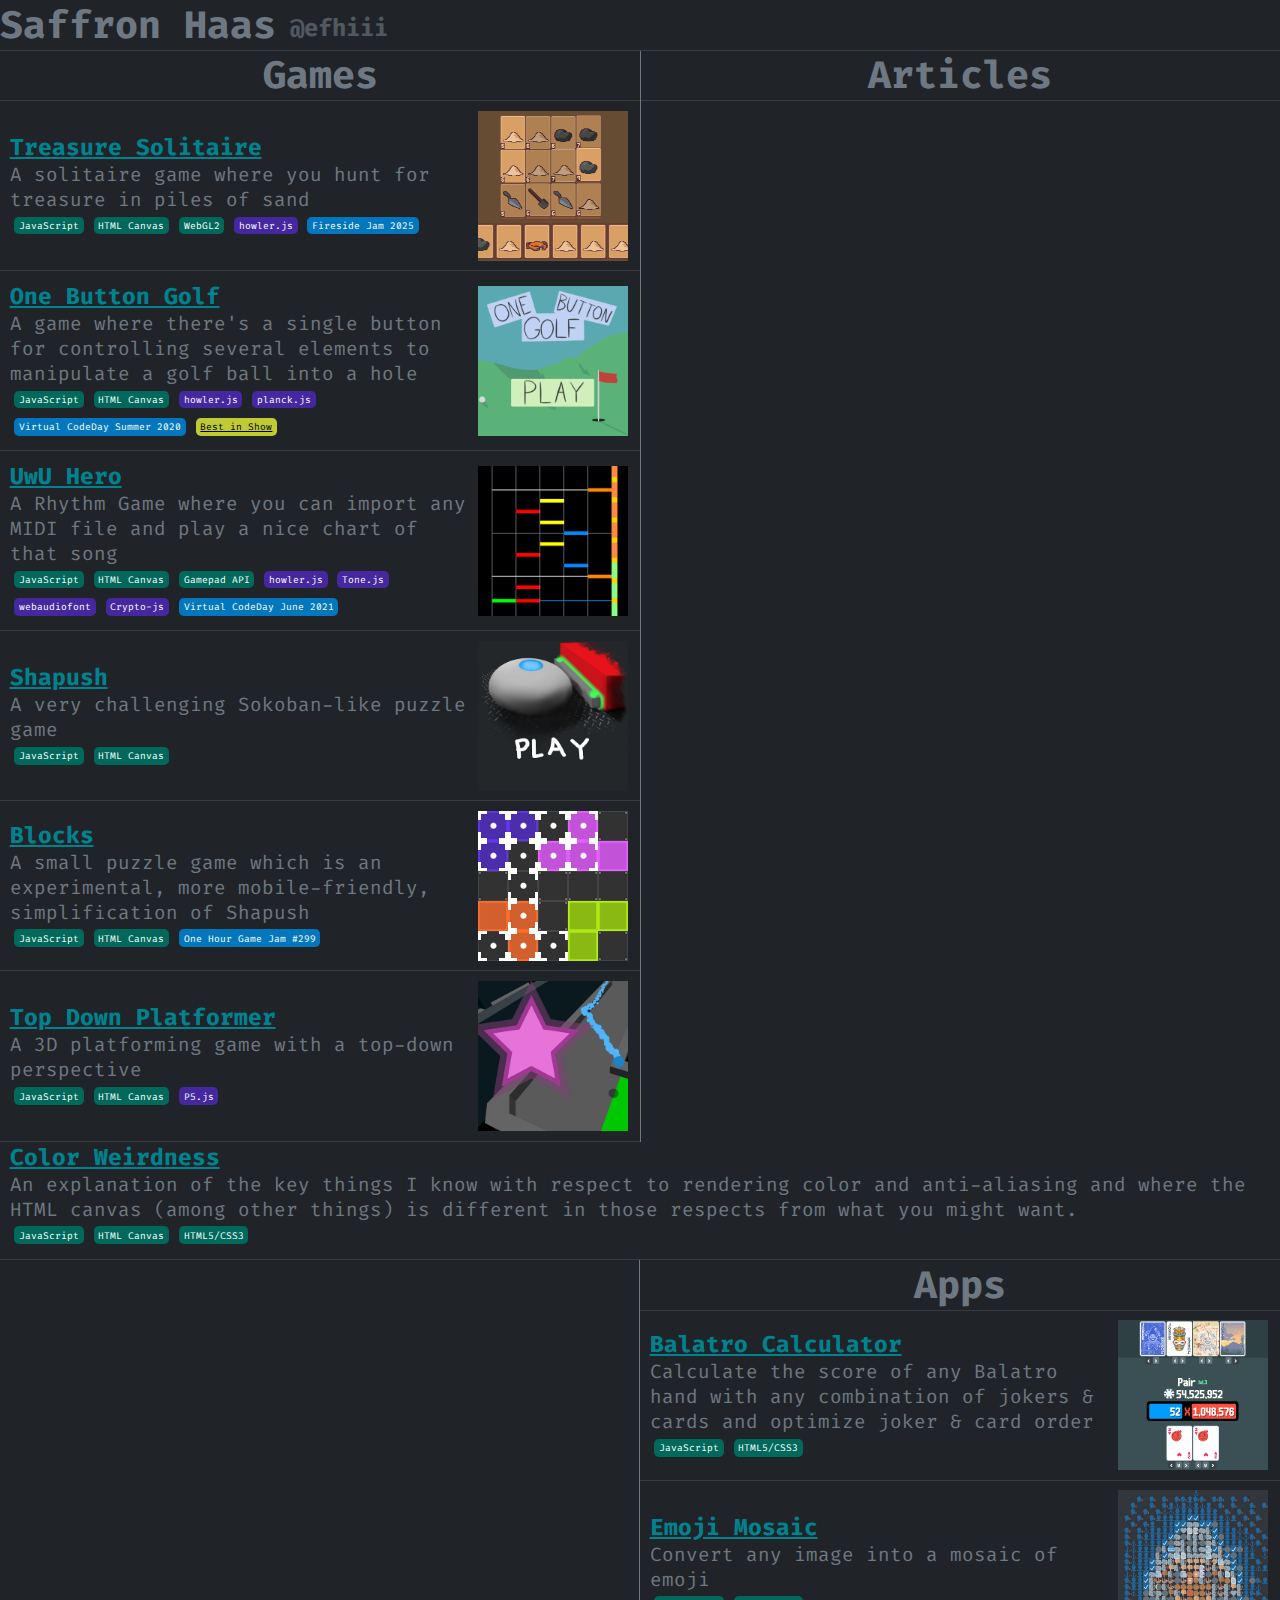
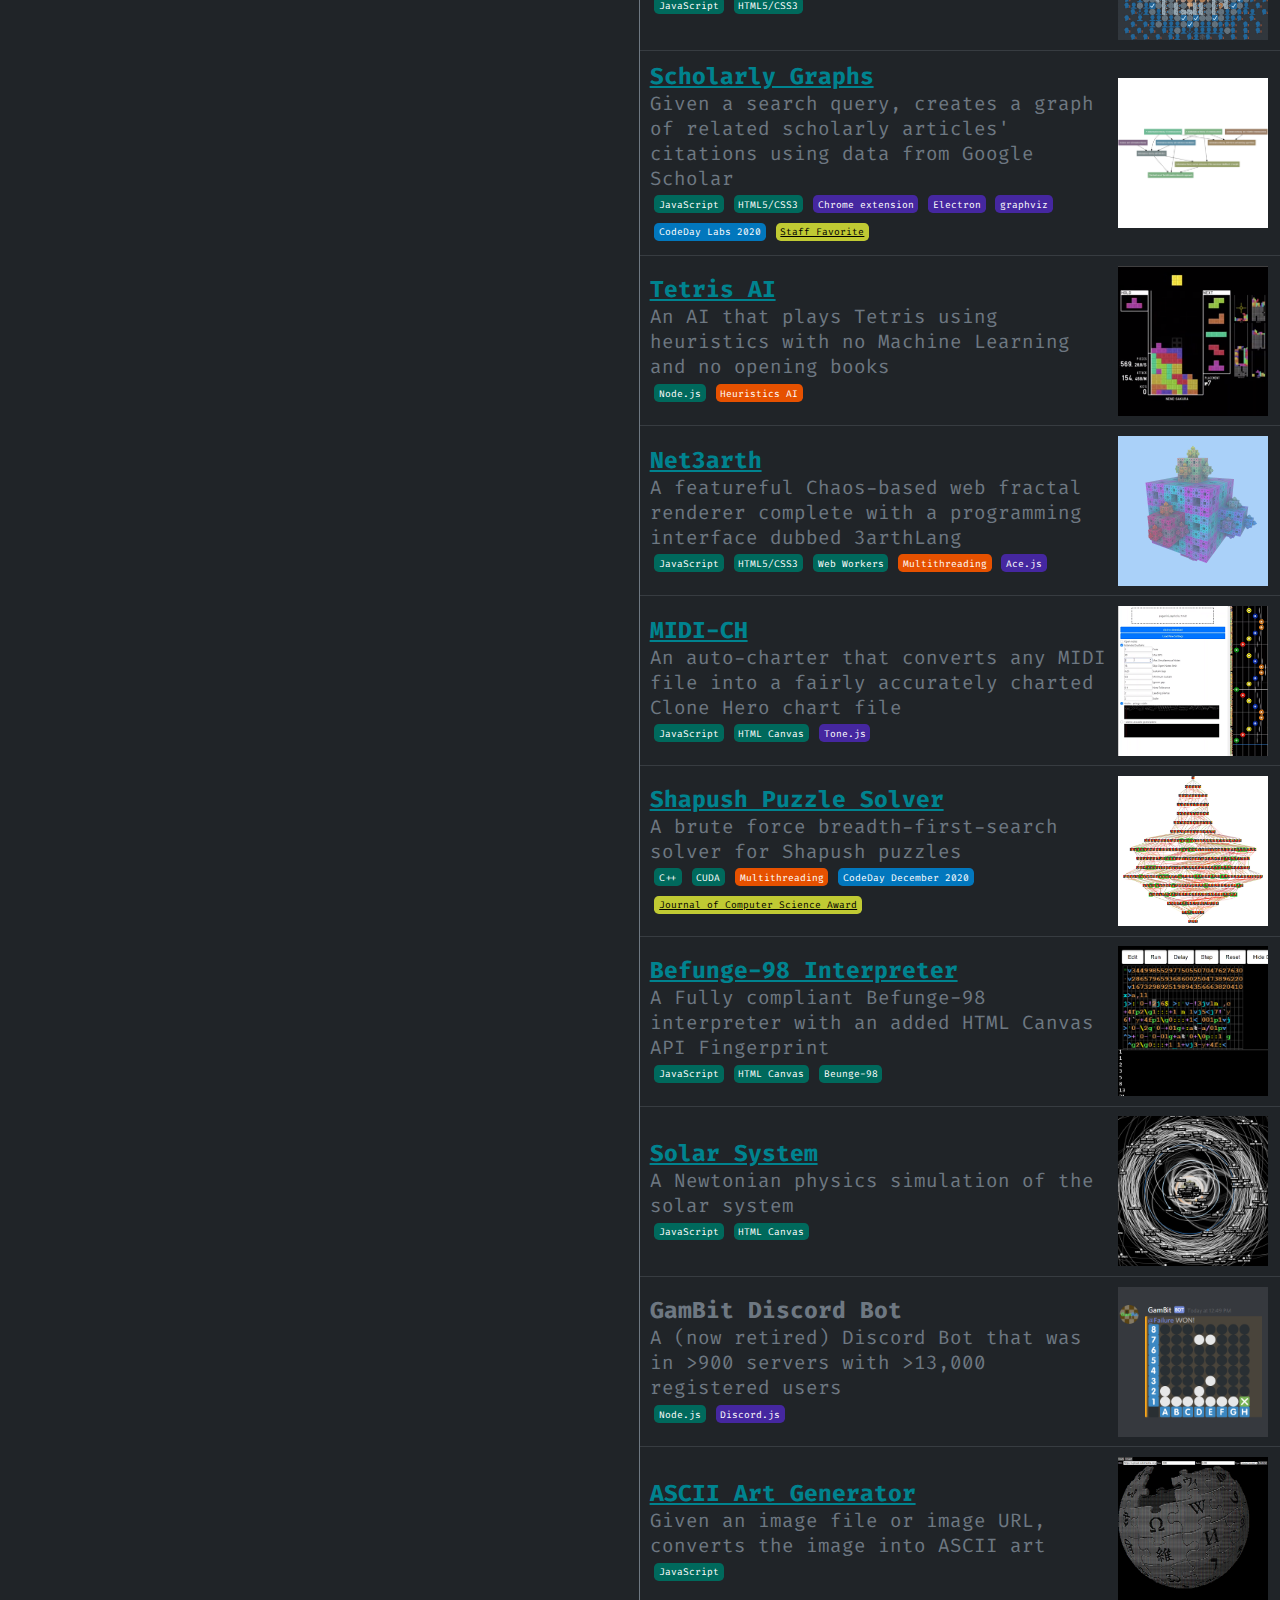
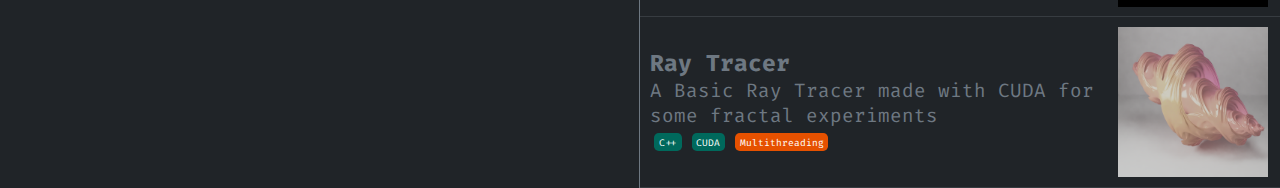
<file: index.html>
<!DOCTYPE html>
<html>

<head>
  <meta charset="utf-8">
  <title>Saffron Haas | Projects</title>
  <link rel="stylesheet" type="text/css" href="style.css">
  <link rel="preconnect" href="https://fonts.googleapis.com">
  <link rel="preconnect" href="https://fonts.gstatic.com" crossorigin>
  <link href="https://fonts.googleapis.com/css2?family=Fira+Code&display=swap" rel="stylesheet">
  <meta name="description" content="Apps and games by Saffron Haas">
  <meta name="keywords" content="Balatro calculator, Balatro, calculator, EFHIII, Shapush, Clone Hero, auto charter, autochart, fractal, chips, score, multiplier, tool, joker, card, blueprint, mod, develoepr, projects">
  <meta name="author" content="Saffron Haas">
  <meta property="og:title" content="Saffron's Projects">
  <meta property="og:description" content="Apps and games by Saffron Haas">
  <meta property="og:url" content="https://efhiii.github.io">
  <meta name="viewport" content="width=device-width, initial-scale=1.0">
</head>

<body>
  <h1 id="header">Saffron Haas<span style="font-size: 18pt; vertical-align: middle; color: #505860"> @efhiii</span></h1>
  <div id="gamesApps">
    <div id="games">
      <h1>Games</h1>
      <div class='horizontalRule'></div>
      <div class="project">
        <div class="innerProject">
          <div class="description">
            <h1><a href="https://efhiii.itch.io/treasure-solitaire" target="_blank">Treasure Solitaire</a></h1>
            <p>
              A solitaire game where you hunt for treasure in piles of sand
            </p>
            <span class="with language">JavaScript</span>
            <span class="with language">HTML Canvas</span>
            <span class="with language">WebGL2</span>
            <a href="https://howlerjs.com" target="_blank"><span class="with library">howler.js</span></a>
            <a href="https://efhiii.itch.io/treasure-solitaire" target="_blank"><span class="with event">Fireside Jam 2025</span></a>
          </div>
          <div class="screenshot">
            <img src="imgs/treasure-solitaire.png" alt="Treasure Solitaire">
          </div>
        </div>
      </div>
      <div class='horizontalRule'></div>
      <div class="project">
        <div class="innerProject">
          <div class="description">
            <h1><a href="https://18-angle.github.io/golf" target="_blank">One Button Golf</a></h1>
            <p>
              A game where there's a single button for controlling several elements to manipulate a golf ball into a hole
            </p>
            <span class="with language">JavaScript</span>
            <span class="with language">HTML Canvas</span>
            <a href="https://howlerjs.com" target="_blank"><span class="with library">howler.js</span></a>
            <a href="https://piqnt.com/planck.js" target="_blank"><span class="with library">planck.js</span></a>
            <a href="https://showcase.codeday.org/project/ckkr0drwe55774310o9e8erqz63" target="_blank"><span class="with event">Virtual CodeDay Summer 2020</span></a>
            <a href="https://showcase.codeday.org/project/ckkr0drwe55774310o9e8erqz63" target="_blank"><span class="with award">Best in Show</span></a>
          </div>
          <div class="screenshot">
            <img src="imgs/golf.png" alt="One Button Golf">
          </div>
        </div>
      </div>
      <div class='horizontalRule'></div>
      <div class="project">
        <div class="innerProject">
          <div class="description">
            <h1><a href="https://uwuhero.github.io" target="_blank">UwU Hero</a></h1>
            <p>
              A Rhythm Game where you can import any MIDI file and play a nice chart of that song
            </p>
            <span class="with language">JavaScript</span>
            <span class="with language">HTML Canvas</span>
            <span class="with language">Gamepad API</span>
            <a href="https://howlerjs.com" target="_blank"><span class="with library">howler.js</span></a>
            <a href="https://tonejs.github.io" target="_blank"><span class="with library">Tone.js</span></a>
            <a href="https://surikov.github.io/webaudiofont" target="_blank"><span class="with library">webaudiofont</span></a>
            <a href="https://www.npmjs.com/package/crypto-js" target="_blank"><span class="with library">Crypto-js</span></a>
            <a href="https://showcase.codeday.org/project/ckpszddvy29666310qu78b7y3qz" target="_blank"><span class="with event">Virtual CodeDay June 2021</span></a>
          </div>
          <div class="screenshot">
            <img src="imgs/uwu-hero.png" alt="UwU Hero">
          </div>
        </div>
      </div>
      <div class='horizontalRule'></div>
      <div class="project">
        <div class="innerProject">
          <div class="description">
            <h1><a href="https://efhiii.github.io/shapush" target="_blank">Shapush</a></h1>
            <p>
              A very challenging Sokoban-like puzzle game
            </p>
            <span class="with language">JavaScript</span>
            <span class="with language">HTML Canvas</span>
          </div>
          <div class="screenshot">
            <img src="imgs/shapush.png" alt="Shapush">
          </div>
        </div>
      </div>
      <div class='horizontalRule'></div>
      <div class="project">
        <div class="innerProject">
          <div class="description">
            <h1><a href="https://efhiii.github.io/shapush/Blocks" target="_blank">Blocks</a></h1>
            <p>
              A small puzzle game which is an experimental, more mobile-friendly, simplification of Shapush
            </p>
            <span class="with language">JavaScript</span>
            <span class="with language">HTML Canvas</span>
            <a href="https://onehourgamejam.com/?page=jam&jam=299" target="_blank"><span class="with event">One Hour Game Jam #299</span></a>
          </div>
          <div class="screenshot">
            <img src="imgs/blocks.png" alt="Blocks">
          </div>
        </div>
      </div>
      <div class='horizontalRule'></div>
      <div class="project">
        <div class="innerProject">
          <div class="description">
            <h1><a href="https://efhiii.github.io/TDP" target="_blank">Top Down Platformer</a></h1>
            <p>
              A 3D platforming game with a top-down perspective
            </p>
            <span class="with language">JavaScript</span>
            <span class="with language">HTML Canvas</span>
            <a href="https://p5js.org/" target="_blank"><span class="with library">P5.js</span></a>
          </div>
          <div class="screenshot">
            <img src="imgs/TDP.png" alt="Top Down Platformer">
          </div>
        </div>
      </div>
      <div class='horizontalRule'></div>
    </div>
    <div id="articles">
      <h1>Articles</h1>
      <div class="horizontalRule"></div>
      <div class="project">
        <div class="innerProject">
          <div class="description">
            <h1><a href="https://efhiii.github.io/Color-Weirdness/" target="_blank">Color Weirdness</a></h1>
            <p>
              An explanation of the key things I know with respect to
              rendering color and anti-aliasing and where the HTML canvas
              (among other things) is different in those respects
              from what you might want.
            </p>
            <span class="with language">JavaScript</span>
            <span class="with language">HTML Canvas</span>
            <span class="with language">HTML5/CSS3</span>
          </div>
        </div>
      </div>
      <div class='horizontalRule'></div>
    </div>
    <div id="apps">
      <h1>Apps</h1>
      <div class='horizontalRule'></div>
      <div class="project">
        <div class="innerProject">
          <div class="description">
            <h1><a href="https://efhiii.github.io/balatro-calculator/" target="_blank">Balatro Calculator</a></h1>
            <p>
              Calculate the score of any Balatro hand with any combination of jokers & cards and optimize joker & card order
            </p>
            <span class="with language">JavaScript</span>
            <span class="with language">HTML5/CSS3</span>
          </div>
          <div class="screenshot">
            <img src="imgs/Balatro-Calculator.png" alt="Balatro Calculator">
          </div>
        </div>
      </div>
      <div class='horizontalRule'></div>
      <div class="project">
        <div class="innerProject">
          <div class="description">
            <h1><a href="https://efhiii.github.io/emoji-mosaic/" target="_blank">Emoji Mosaic</a></h1>
            <p>
              Convert any image into a mosaic of emoji
            </p>
            <span class="with language">JavaScript</span>
            <span class="with language">HTML5/CSS3</span>
          </div>
          <div class="screenshot">
            <img src="imgs/emoji-mosaic.png" alt="Emoji Mosaic">
          </div>
        </div>
      </div>
      <div class="horizontalRule"></div>
      <div class="project">
        <div class="innerProject">
          <div class="description">
            <h1><a href="https://chonger878.github.io/LiteratureReviewAPI/search" target="_blank">Scholarly Graphs</a></h1>
            <p>
              Given a search query, creates a graph of related scholarly articles' citations using data from Google Scholar
            </p>
            <span class="with language">JavaScript</span>
            <span class="with language">HTML5/CSS3</span>
            <span class="with library">Chrome extension</span>
            <a href="https://www.electronjs.org" target="_blank"><span class="with library">Electron</span></a>
            <a href="http://viz-js.com" target="_blank"><span class="with library">graphviz</span></a>
            <a href="https://showcase.codeday.org/project/ckkh1pg1j20196311o571xk0p46" target="_blank"><span class="with event">CodeDay Labs 2020</span></a>
            <a href="https://blog.codeday.org/staff-favorite-projects-from-codeday-labs-2020" target="_blank"><span class="with award">Staff Favorite</span></a>
          </div>
          <div class="screenshot">
            <img src="imgs/Scholarly-Graphs.png" alt="Scholarly Graphs">
          </div>
        </div>
      </div>
      <div class="horizontalRule"></div>
      <div class="project">
        <div class="innerProject">
          <div class="description">
            <h1><a href="imgs/28pps-bot-POV_30s.mp4" target="_blank">Tetris AI</a></h1>
            <p>
              An AI that plays Tetris using heuristics with no Machine Learning and no opening books
            </p>
            <span class="with language">Node.js</span>
            <span class="with technique">Heuristics AI</span>
          </div>
          <div class="screenshot">
            <img src="imgs/Tetris-AI.png" alt="Net3arth">
          </div>
        </div>
      </div>
      <div class="horizontalRule"></div>
      <div class="project">
        <div class="innerProject">
          <div class="description">
            <h1><a href="https://thecrystalize.github.io/Net3arth/gallery" target="_blank">Net3arth</a></h1>
            <p>
              A featureful Chaos-based web fractal renderer complete with a programming interface dubbed 3arthLang
            </p>
            <span class="with language">JavaScript</span>
            <span class="with language">HTML5/CSS3</span>
            <span class="with language">Web Workers</span>
            <span class="with technique">Multithreading</span>
            <a href="https://ace.c9.io" target="_blank"><span class="with library">Ace.js</span></a>
          </div>
          <div class="screenshot">
            <img src="imgs/net3arth.png" alt="Net3arth">
          </div>
        </div>
      </div>
      <div class="horizontalRule"></div>
      <div class="project">
        <div class="innerProject">
          <div class="description">
            <a href="https://github.com/EFHIII/midi-ch" target="_blank"><h1>MIDI-CH</h1></a>
            <p>
              An auto-charter that converts any MIDI file into a fairly accurately charted Clone Hero chart file
            </p>
            <span class="with language">JavaScript</span>
            <span class="with language">HTML Canvas</span>
            <a href="https://tonejs.github.io" target="_blank"><span class="with library">Tone.js</span></a>
          </div>
          <div class="screenshot">
            <img src="imgs/midi-ch.png" alt="MIDI-CH">
          </div>
        </div>
      </div>
      <div class="horizontalRule"></div>
      <div class="project">
        <div class="innerProject">
          <div class="description">
            <h1><a href="https://github.com/EFHIII/Shapush-Puzzle-Generator" target="_blank">Shapush Puzzle Solver</a></h1>
            <p>
              A brute force breadth-first-search solver for Shapush puzzles
            </p>
            <span class="with language">C++</span>
            <span class="with language">CUDA</span>
            <span class="with technique">Multithreading</span>
            <a href="https://showcase.codeday.org/project/ckiawi8pt756610rvch6bnrsk" target="_blank"><span class="with event">CodeDay December 2020</span></a>
            <a href="https://showcase.codeday.org/project/ckiawi8pt756610rvch6bnrsk" target="_blank"><span class="with award">Journal of Computer Science Award</span></a>
          </div>
          <div class="screenshot">
            <img src="imgs/shapush-solver.png" alt="Shapush solver">
          </div>
        </div>
      </div>
      <div class="horizontalRule"></div>
      <div class="project">
        <div class="innerProject">
          <div class="description">
            <a href="games/befunge" target="_blank"><h1>Befunge-98 Interpreter</h1></a>
            <p>
              A Fully compliant Befunge-98 interpreter with an added HTML Canvas API Fingerprint
            </p>
            <span class="with language">JavaScript</span>
            <span class="with language">HTML Canvas</span>
            <a href="https://esolangs.org/wiki/Funge-98" target="_blank"><span class="with language">Beunge-98</span></a>
          </div>
          <div class="screenshot">
            <img src="imgs/befunge.png" alt="Befunge-98">
          </div>
        </div>
      </div>
      <div class="horizontalRule"></div>
      <div class="project">
        <div class="innerProject">
          <div class="description">
            <a href="https://efhiii.github.io/solar-system" target="_blank"><h1>Solar System</h1></a>
            <p>
              A Newtonian physics simulation of the solar system
            </p>
            <span class="with language">JavaScript</span>
            <span class="with language">HTML Canvas</span>
          </div>
          <div class="screenshot">
            <img src="imgs/solar-system.png" alt="Solar System">
          </div>
        </div>
      </div>
      <div class="horizontalRule"></div>
      <div class="project">
        <div class="innerProject">
          <div class="description">
            <h1>GamBit Discord Bot</h1>
            <p>
              A (now retired) Discord Bot that was in >900 servers with >13,000 registered users
            </p>
            <span class="with language">Node.js</span>
            <a href="https://discord.js.org/#" target="_blank"><span class="with library">Discord.js</span></a>
          </div>
          <div class="screenshot">
            <img src="imgs/gambit.png" alt="GamBit">
          </div>
        </div>
      </div>
      <div class="horizontalRule"></div>
      <div class="project">
        <div class="innerProject">
          <div class="description">
            <a href="https://efhiii.github.io/ASCII" target="_blank"><h1>ASCII Art Generator</h1></a>
            <p>
              Given an image file or image URL, converts the image into ASCII art
            </p>
            <span class="with language">JavaScript</span>
          </div>
          <div class="screenshot">
            <img src="imgs/ASCII.png" alt="ASCII art">
          </div>
        </div>
      </div>
      <div class="horizontalRule"></div>
      <div class="project">
        <div class="innerProject">
          <div class="description">
            <h1>Ray Tracer</h1>
            <p>
              A Basic Ray Tracer made with CUDA for some fractal experiments
            </p>
            <span class="with language">C++</span>
            <span class="with language">CUDA</span>
            <span class="with technique">Multithreading</span>
          </div>
          <div class="screenshot">
            <img src="imgs/ray-tracer.png" alt="Ray Tracer">
          </div>
        </div>
      </div>
      <div class="horizontalRule"></div>
    </div>
  </div>
  <script>
    (function(i, s, o, g, r, a, m) {
      i["GoogleAnalyticsObject"] = r;
      i[r] = i[r] || function() {
        (i[r].q = i[r].q || []).push(arguments)
      }, i[r].l = 1 * new Date();
      a = s.createElement(o),
        m = s.getElementsByTagName(o)[0];
      a.async = 1;
      a.src = g;
      m.parentNode.insertBefore(a, m)
    })(window, document, "script", "https://www.google-analytics.com/analytics.js", "ga");

    ga("create", "UA-104506442-1", "auto");
    ga("send", "pageview");
  </script>
</body>

</html>
</file>
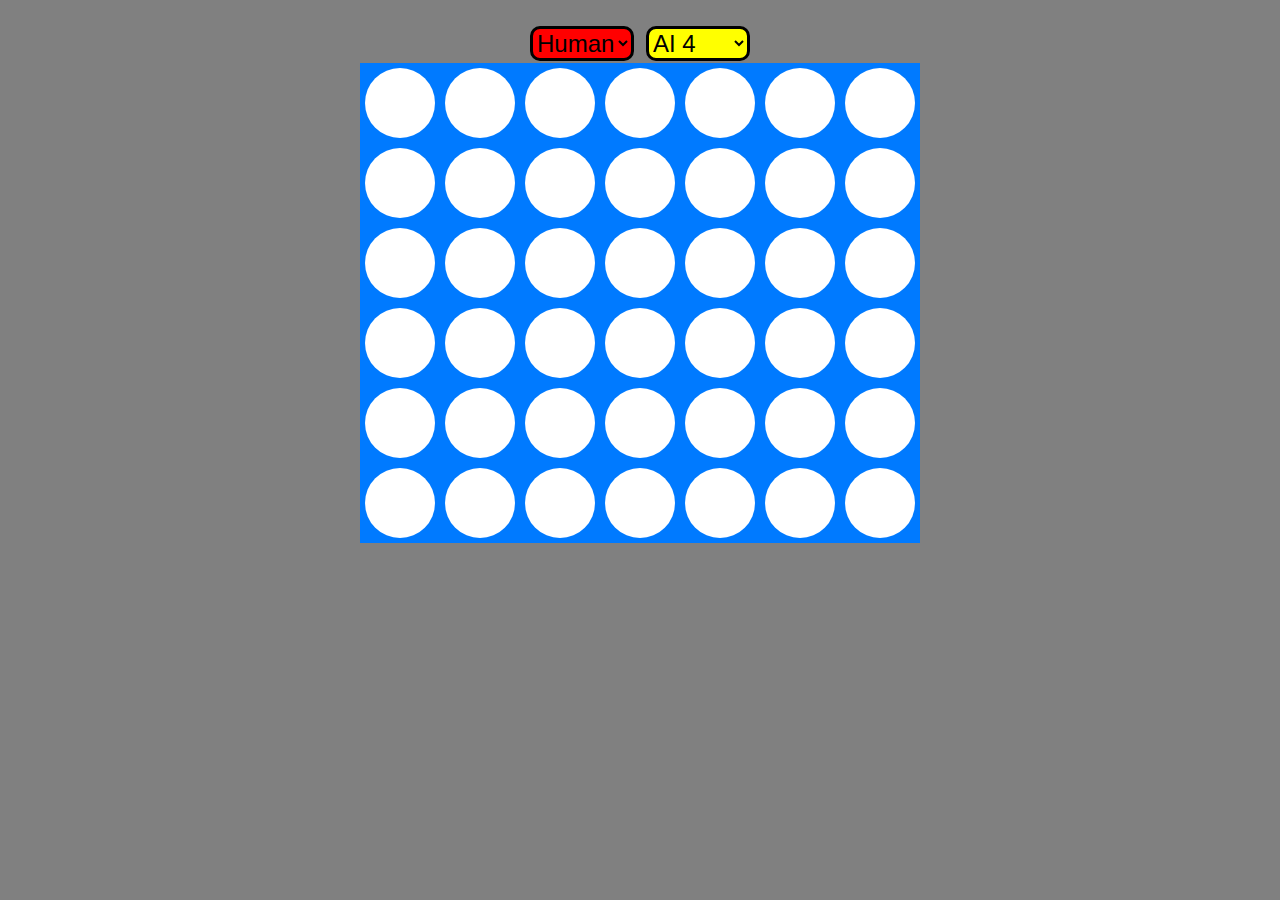
<file: games - Copy/connect-4/index.html>
<!DOCTYPE HTML>
<html>
<head>
<title>Connect 4</title>
<link rel="stylesheet" type="text/css" href="style.css">
<link rel="shortcut icon" href="favicon.ico">
</head>
<body>
	<select id="p1" onClick="p1();">
	  <option value="Human">Human</option>
	  <option value="1">AI 1</option>
	  <option value="2">AI 2</option>
	  <option value="3">AI 3</option>
	  <option value="4">AI 4</option>
	  <option value="5">AI 5</option>
	  <option value="6">AI 6</option>
	  <option value="7">AI 7</option>
	</select>
	<select id="p2" onClick="p2();">
	  <option value="Human">Human</option>
	  <option value="1">AI 1</option>
	  <option value="2">AI 2</option>
	  <option value="3">AI 3</option>
	  <option value="4">AI 4</option>
	  <option value="5">AI 5</option>
	  <option value="6">AI 6</option>
	  <option value="7">AI 7</option>
	</select><br>
	<canvas id="canvas"></canvas>
</body>
<script>
var canvas = document.getElementById("canvas");
canvas.width = 560;
canvas.height = 480;
var ctx = canvas.getContext("2d");
/*events*/
var mouseIsPressed = false;
var mouse = {
  x: -1,
  y: 0
};
/*useable functions*/
ctx.textAlign = "center";
ctx.lineCap = "round";
ctx.lineWidth = 20;
var turn = 1, board = [];
var points = function(Board, player) {
  var P = 0;
  for (var i = 0; i < 8; i++) {
    for (var j = 0; j < 8; j++) {
      if (Board[i][j] === player) {
        P++;
      }
    }
  }
  return P;
};
//returns how many points player 1 or 2 has
var win = function(Board, draw) {
  var max = 0;
  var on = 0;
  for (var i = 0; i < 7; i++) {
    max = 0;
    on = 0;
    for (var j = 0; j < 6; j++) {
      if (Board[i][j]) {
        if (on === Board[i][j]) {
          max++;
          if (max >= 4 && on !== 0) {
            if (draw) {
              ctx.moveTo(40 + i * 80, 40 + j * 80);
              ctx.lineTo(40 + i * 80, 40 + (j - 3) * 80);
              ctx.stroke();
            }
            return Board[i][j];
          }
        } else {
          max = 1;
          on = Board[i][j];
        }
      }
    }
  }
  for (var j = 0; j < 6; j++) {
    max = 0;
    on = 0;
    for (var i = 0; i < 7; i++) {
      if (Board[i][j]) {
        if (on === Board[i][j]) {
          max++;
          if (max >= 4 && on !== 0) {
            if (draw) {
              ctx.moveTo(40 + i * 80, 40 + j * 80);
              ctx.lineTo(40 + (i - 3) * 80, 40 + j * 80);
              ctx.stroke();
            }
            return Board[i][j];
          }
        } else {
          max = 1;
          on = Board[i][j];
        }
      } else {
        on = 0;
        max = 0;
      }
    }
  }
  for (var i = 0; i < 4; i++) {
    for (var j = 0; j < 3; j++) {
      if (
        Board[i][j] !== 0 &&
        Board[i][j] === Board[i + 1][j + 1] &&
        Board[i][j] === Board[i + 2][j + 2] &&
        Board[i][j] === Board[i + 3][j + 3]
      ) {
        if (draw) {
          ctx.moveTo(40 + i * 80, 40 + j * 80);
          ctx.lineTo(40 + (i + 3) * 80, 40 + (j + 3) * 80);
          ctx.stroke();
        }
        return Board[i][j];
      }
      if (
        Board[i + 3][j] !== 0 &&
        Board[i + 3][j] === Board[i + 2][j + 1] &&
        Board[i + 3][j] === Board[i + 1][j + 2] &&
        Board[i + 3][j] === Board[i][j + 3]
      ) {
        if (draw) {
          ctx.moveTo(40 + (i + 3) * 80, 40 + j * 80);
          ctx.lineTo(40 + i * 80, 40 + (j + 3) * 80);
          ctx.stroke();
        }
        return Board[i + 3][j];
      }
    }
  }
  var dead = 0;
  for (var i = 0; i < 7; i++) {
    if (Board[i][0] !== 0) {
      dead++;
    }
  }
  if (dead === 7) {
    return 3;
  }
  return 0;
};
//checks if a cordinate is a legal move and returns true or false
var lookAtNextMove = function(Board, move, player) {
  var Move = function(Board, a, player) {
    if (a !== 0 && !a) {
      return;
    }
    if (Board[a][0] === 0 && a === Math.floor(a)) {
      var at = 5;
      while (Board[a][at] !== 0) {
        at--;
      }
      Board[a][at] = player;
    }
  };
  var newBoard = [];
  for (var i = 0; i < 7; i++) {
    newBoard.push([]);
    for (var j = 0; j < 6; j++) {
      newBoard[i].push(Board[i][j]);
    }
  }
  Move(newBoard, move, player);
  return newBoard;
};
//returns a new board after a given move on a provided board
/*AI*/
var level = [5, 5, 5];
var memory = [-1, -1, -1];
var AI = function(board, player) {
  if (memory[player] === -1) {
    memory[player] = [
      function(board, player) {
        var p = 0;
        var o = 0;
        var max = 0;
        var on = 0;
        var sav = 0;
        for (var i = 0; i < 7; i++) {
          max = 0;
          on = 0;
          for (var j = 0; j < 6; j++) {
            if (board[i][j]) {
              j += 6;
            }
          }
          j -= 6;
          if (j) {
            j--;
            var scr = 0;
            var cur = board[i][j];
            while (board[i][j] === cur) {
              j++;
              scr++;
            }
            if (cur === player) {
              p += scr;
            } else {
              o += scr;
            }
          }
        }
        for (var j = 0; j < 6; j++) {
          max = 0;
          on = 0;
          sav = 0;
          for (var i = 0; i < 7; i++) {
            if (board[i][j]) {
              if (on === board[i][j]) {
                max++;
                if (max >= 4 && on !== 0) {
                  if (on === player) {
                    p += 2 + sav;
                  } else {
                    o += 2 + sav;
                  }
                  sav = 0;
                }
                sav++;
              } else {
                if (on === 0) {
                  on = board[i][j];
                  max++;
                } else {
                  max = 1;
                  on = board[i][j];
                }
              }
            } else {
              max++;
              if (on === 0) {
                sav++;
              } else {
                if (max >= 4) {
                  if (on === player) {
                    p += 2 + sav;
                  } else {
                    o += 2 + sav;
                  }
                  sav = 0;
                }
              }
            }
          }
        }
        for (var i = 0; i < 4; i++) {
          for (var j = 0; j < 3; j++) {
            sav = 0;
            on = 0;
            max = true;
            for (var k = 0; k < 4; k++) {
              if (board[i + k][j + k]) {
                sav++;
                if (on === 0) {
                  on = board[i + k][j + k];
                } else if (on !== board[i + k][j + k]) {
                  max = false;
                }
              }
            }
            if (max) {
              if (on === player) {
                p += sav;
              } else {
                o += sav;
              }
            }
            sav = 0;
            on = 0;
            max = true;
            for (var k = 0; k < 4; k++) {
              if (board[i + 3 - k][j + k]) {
                sav++;
                if (on === 0) {
                  on = board[i + 3 - k][j + k];
                } else if (on !== board[i + 3 - k][j + k]) {
                  max = false;
                }
              }
            }
            if (max) {
              if (on === player) {
                p += sav;
              } else {
                o += sav;
              }
            }
          }
        }
        return p - o;
      },
      function(on) {
        if (!Array.isArray(on) || on.length !== 5) {
          while (
            !Array.isArray(memory[player][2][memory[player][3]]) ||
            memory[player][2][memory[player][3]].length !== 5
          ) {
            if (memory[player][3] <= 0) {
              return "DONE";
            }
            memory[player][3]--;
          }
          return;
        }
        if (on[4] === -1) {
          var W = win(on[0]);
          if (W) {
            if (W === player) {
              if (on[1] !== player && on[2] > 1) {
                memory[player][2][memory[player][3]] = 100;
                while (
                  !Array.isArray(
                    memory[player][2][memory[player][2].length - 1]
                  )
                ) {
                  memory[player][2].pop();
                }
                memory[player][3] = memory[player][2].length - 1;
              }
              memory[player][2][memory[player][3]] = 100 + 1 / on[2];
              memory[player][3]--;
              return;
            }
            if (on[1] === player && on[2] > 1) {
              memory[player][2][memory[player][3]] = -100;
              while (
                !Array.isArray(memory[player][2][memory[player][2].length - 1])
              ) {
                memory[player][2].pop();
              }
              memory[player][3] = memory[player][2].length - 1;
            }
            memory[player][2][memory[player][3]] = -100 - 1 / on[2];
            memory[player][3]--;
            return;
          }
          if (on[2] >= on[3]) {
            memory[player][2][memory[player][3]] = memory[player][0](
              on[0],
              player
            );
            memory[player][3]--;
            return;
          }
        }
        if (on[4] < 0) {
          if (on[0][-on[4] - 1][0] === 0) {
            memory[player][2].push([
              lookAtNextMove(on[0], -on[4] - 1, on[1]),
              -(on[1] - 3),
              on[2] + 1,
              on[3],
              -1
            ]);
          } else {
            memory[player][2].push("N/A");
            memory[player][2][memory[player][3]][4]--;
            if (memory[player][2][memory[player][3]][4] <= -8) {
              memory[player][2][memory[player][3]][4] = 0;
            }
            return;
          }
          memory[player][2][memory[player][3]][4]--;
          if (memory[player][2][memory[player][3]][4] <= -8) {
            memory[player][2][memory[player][3]][4] = 0;
          }
          memory[player][3] = memory[player][2].length - 1;
          return;
        } else {
          var best = [-Infinity, 6];
          if (on[1] === player) {
            for (var i = 7; i > 0; i--) {
              if (on[0][i - 1][0] === 0) {
                var score = memory[player][2][memory[player][3] + i];
                if (score > best[0]) {
                  best = [score, i];
                }
              }
              memory[player][2].pop();
            }
          } else {
            best = [Infinity, 6];
            for (var i = 7; i > 0; i--) {
              if (on[0][i - 1][0] === 0) {
                var score = memory[player][2][memory[player][3] + i];
                if (score < best[0]) {
                  best = [score, i];
                }
              }
              memory[player][2].pop();
            }
          }
          if (on[2] === 0) {
            memory[player][2][memory[player][3]] = best[1] - 1;
            return "DONE";
          }
          if (best[0] === 100 && on[1] !== player && on[2] > 1) {
            memory[player][2][memory[player][3]] = 100;
            while (
              !Array.isArray(memory[player][2][memory[player][2].length - 1])
            ) {
              memory[player][2].pop();
            }
            memory[player][3] = memory[player][2].length - 1;
          } else if (best[0] === -100 && on[1] === player && on[2] > 1) {
            memory[player][2][memory[player][3]] = -100;
            while (
              !Array.isArray(memory[player][2][memory[player][2].length - 1])
            ) {
              memory[player][2].pop();
            }
            memory[player][3] = memory[player][2].length - 1;
          }
          memory[player][2][memory[player][3]] = best[0];
          memory[player][3]--;
          return;
        }
      },
      -1,
      0
    ];
  }
  if (memory[player][2] === -1) {
    memory[player][2] = [[board, player, 0, level[player], -1]];
    memory[player][3] = 0;
  }
  for (var i = 1000000; i > 0; i--) {
    if (memory[player][1](memory[player][2][memory[player][3]]) === "DONE") {
      i = 0;
    }
  }
  if (memory[player][2].length === 1) {
    if (!Array.isArray(memory[player][2][0])) {
      var ans = memory[player][2][0];
      memory[player][2] = -1;
      return ans;
    }
  }
};
var okay = true;
var human = function(board, player) {
  ctx.fillStyle = "rgba(220,220,0,0.5)";
  if (player === 1) {
    ctx.fillStyle = "rgba(255,0,0,0.5)";
  }
  canvas.style.cursor = "pointer";
  var at = 5;
  while (board[Math.floor(mouse.x / 80)][at] !== 0 && at >= 0) {
    at--;
  }
  ctx.beginPath();
  ctx.arc(Math.floor(mouse.x / 80) * 80 + 40, at * 80 + 40, 35, 0, Math.PI * 2);
  ctx.fill();
  if (mouseIsPressed && okay) {
    okay = false;
    return Math.floor(mouse.x / 80);
  }
};
/*players*/
var Red = [human, "You"]; //AI,name
var Yellow = [human, "You"]; //AI,name
/*varriables*/
for (var i = 0; i < 7; i++) {
  board.push([]);
  for (var j = 0; j < 6; j++) {
    board[i].push(0);
  }
}
/*functions*/
var move = function(a) {
  if (a !== 0 && !a) {
    return;
  }
  if (board[a][0] === 0 && a === Math.floor(a)) {
    var at = 5;
    while (board[a][at] !== 0) {
      at--;
    }
    board[a][at] = turn;
    turn++;
    if (turn > 2) {
      turn = 1;
    }
  }
};
var clear = function() {
  memory = [-1, -1, -1];
  board = [];
  for (var i = 0; i < 8; i++) {
    board.push([]);
    for (var j = 0; j < 8; j++) {
      board[i].push(0);
    }
  }
  turn = 1;
};
/*draw*/
var draw = function() {
  canvas.style.cursor = "wait";
  /*board*/
  ctx.noStroke = true;
  ctx.textSize = 35;
  ctx.fillStyle = "rgb(0,122,255)";
  ctx.fillRect(0, 0, 560, 480);
  for (var i = 0; i < 7; i++) {
    for (var j = 0; j < 6; j++) {
      ctx.fillStyle = "rgb(255,255,255)";
      ctx.strokeStyle = "rgba(0,0,0,0)";
      ctx.beginPath();
      ctx.arc(40 + i * 80, 40 + j * 80, 35, 0, Math.PI * 2);
      if (board[i][j] === 1) {
        ctx.fillStyle = "rgb(255,0,0)";
      }
      if (board[i][j] === 2) {
        ctx.fillStyle = "rgb(220,220,0)";
      }
      ctx.fill();
    }
  }
  /*play*/
  ctx.strokeStyle = "rgb(0,200,50)";
  ctx.beginPath();
  if (win(board, true)) {
    canvas.style.cursor = "pointer";
    ctx.fillStyle = "rgba(0,0,0,0.5)";
    ctx.fillRect(0, 210, 560, 60);
    var winner = Red[1];
    ctx.fillStyle = "rgb(255,0,0)";
    if (win(board) === 2) {
      ctx.fillStyle = "rgb(220,220,0)";
      winner = Yellow[1];
    } else if (win(board) === 3) {
      ctx.fillStyle = "rgb(50,180,200)";
      winner = "Nobody";
    }
    ctx.font = "40px Arial";
    ctx.fillText(winner + " won!", 290, 250);
  } else {
    var temp = [];
    for (var i = 0; i < board.length; i++) {
      temp.push([]);
      for (var j = 0; j < board[i].length; j++) {
        temp[i].push(board[i][j]);
      }
    }
    if (turn === 1) {
      move(Red[0](temp, 1));
    } else {
      move(Yellow[0](temp, 2));
    }
  }
};
/*events*/
function getMousePos(canvas, evt) {
  var rect = canvas.getBoundingClientRect();
  return {
    x: evt.clientX - rect.left,
    y: evt.clientY - rect.top
  };
}
canvas.addEventListener(
  "mousemove",
  function(evt) {
    mouse = getMousePos(canvas, evt);
  },
  false
);
canvas.addEventListener(
  "mousedown",
  function() {
    mouseIsPressed = true;
    okay = true;
    if (win(board)) {
      okay = false;
      clear();
    }
  },
  false
);
canvas.addEventListener(
  "mouseup",
  function() {
    mouseIsPressed = false;
  },
  false
);
canvas.addEventListener(
  "mouseout",
  function() {
    mouse = {
      x: -1,
      y: 0
    };
  },
  false
);
var P1 = document.getElementById("p1");
var P2 = document.getElementById("p2");
function p1() {
  clear();
  var v = P1.value;
  if (v === "Human") {
    Red = [human, "You"];
  } else {
    Red = [AI, "The AI"];
    for (var i = 1; i < 8; i++) {
      if (v === "" + i) {
        level[1] = i + 2;
      }
    }
  }
}
function p2() {
  clear();
  var v = P2.value;
  if (v === "Human") {
    Yellow = [human, "You"];
  } else {
    Yellow = [AI, "The AI"];
    for (var i = 1; i < 8; i++) {
      if (v === "" + i) {
        level[2] = i + 2;
      }
    }
  }
}
P2.value="4";
p2();
setInterval(draw, 10);
</script>
</html>
</file>
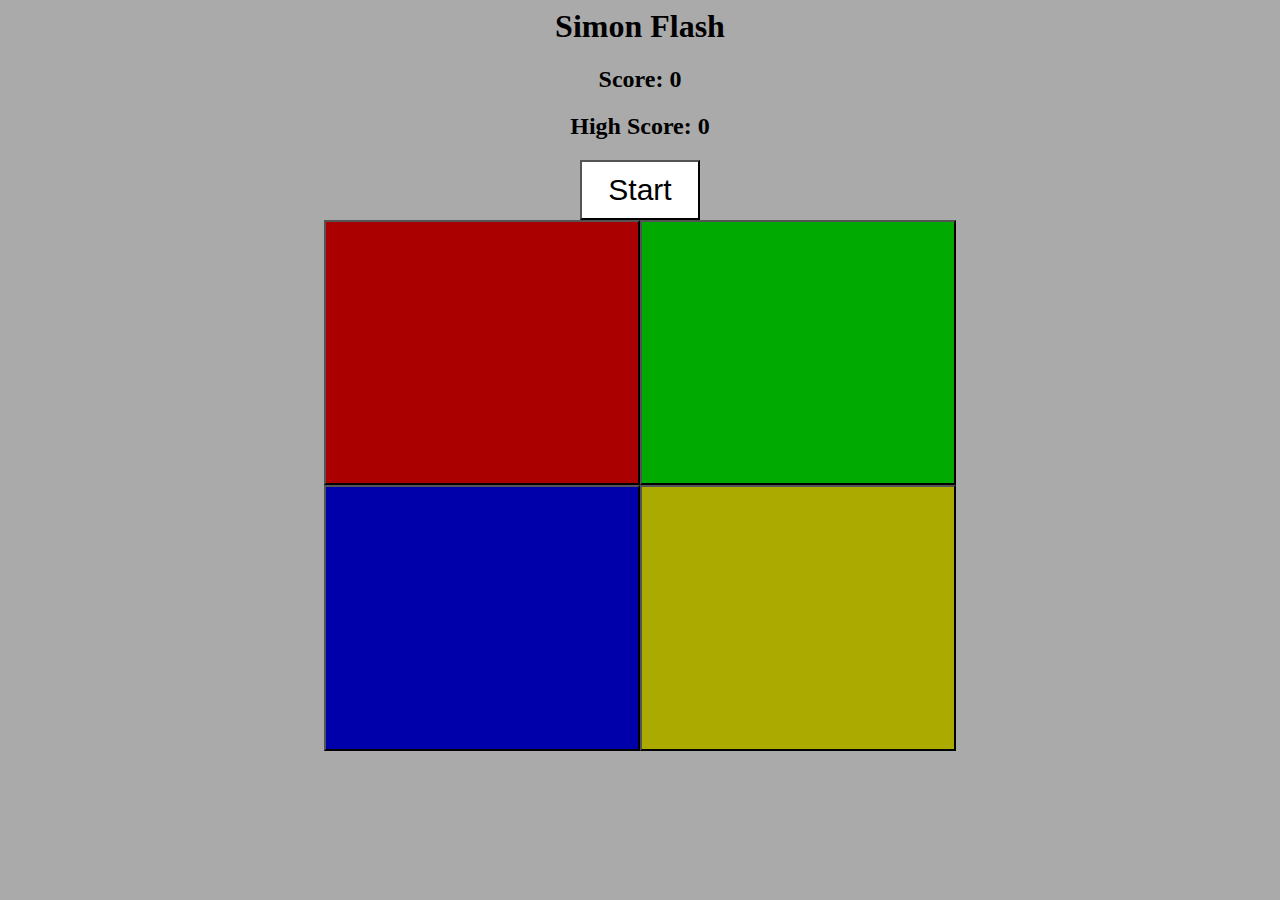
<file: games - Copy/simon/index.html>
<html>
<head>
<title>Simon Flash</title>
<link rel="stylesheet" type="text/css" href="style.css">
<link rel="shortcut icon" href="favicon.ico">
</head>
<body>
<h1>Simon Flash</h1>
<h2 id="score">Score: 0</h2>
<h2 id="high">High Score: 0</h2>
<button onclick="start();" type="button" id="start">Start</button><br>
<button onclick="choose(0);" type="button" class="butt" id="tl"></button><button onclick="choose(1);" type="button" class="butt" id="tr"></button><br>
<button onclick="choose(2);" type="button" class="butt" id="bl"></button><button onclick="choose(3);" type="button" class="butt" id="br"></button>

<script>
var sequence=false;
var high=0;
var score=0;
var at=0;
var on=0;
var backnforth=1;
var buf="";
var scorehtml=document.getElementById("score");
var highhtml=document.getElementById("high");
var starthtml=document.getElementById("start");
var btns=[document.getElementById("tl"),document.getElementById("tr"),document.getElementById("bl"),document.getElementById("br")];
var colors=["#FF3333","33FF33","3333FF","FFFF33"];
function adds(){
	sequence.push(Math.floor(Math.random()*4));
	at=0;
	on=0;
};
function showNext(){
	backnforth*=-1;
	if(!sequence){return;}
	if(backnforth==1){
		if(at>0&&at<=sequence.length){
			btns[sequence[at-1]].style=buf;
		}
	}
	else{
		if(at>=0&&at<sequence.length){
			buf=btns[sequence[at]].style;
			btns[sequence[at]].style="background-color:"+colors[sequence[at]];
		}
		at++;
	}
};
function start(){
	if(!sequence){
		starthtml.innerHTML="Restart";
	}
	sequence=[];
	adds();
	score=0;
	scorehtml.innerHTML="Score: "+score;
};
function choose(choice){
	if(at<sequence.length){return;}
	if(choice!=sequence[on]){
		score=0;
		sequence=false;
		starthtml.innerHTML="Start";
	}
	else{
		on++;
		if(on>=sequence.length){
			adds();
			score++;
			if(score>high){high=score;}
		}
	}
	scorehtml.innerHTML="Score: "+score;
	highhtml.innerHTML="High Score: "+high;
};
setInterval(showNext, 300);
</script>
</body>
</html>
</file>
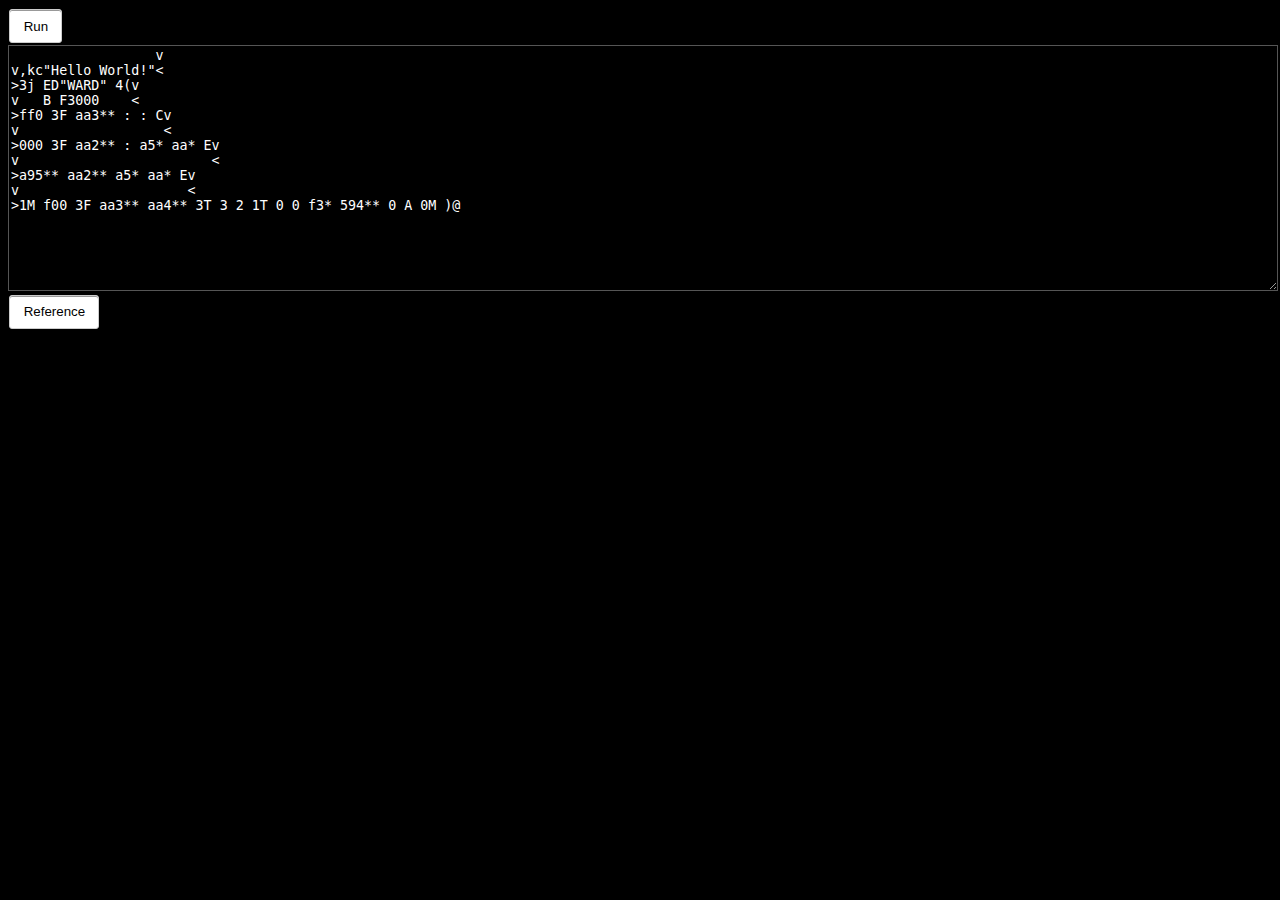
<file: games/befunge/index.html>
<!DOCTYPE html>
<html>
    <head>
        <meta charset="utf-8">
        <title>Befunge Interpreter</title>
		<link rel="stylesheet" type="text/css" href="style.css">
		<link rel="shortcut icon" href="favicon.ico">
    </head>
    <body>
	<div id='editor'>
	<button id='run' class='btn'>Run</button><br>
	<textArea rows='15' placeholder='Befunge Code' spellcheck=false id='code'></textArea><br>
	<button id='ref' class='btn'>Reference</button>
	<div id='reference'>
	<a href='https://esolangs.org/wiki/Funge-98'>esolangs.org/wiki/Funge-98</a>
	<table>
	<tbody><tr>
	<th>ASCII
	</th>
	<th>Instruction
	</th>
	<th>Before
	</th>
	<th>After
	</th>
	<th>Other Effects
	</th></tr>
	<tr>
	<td><code>space</code>
	</td>
	<td>Space
	</td>
	<td>
	</td>
	<td>
	</td>
	<td>not normally executed; k iterator ignores multiples (unless 0)
	</td></tr>
	<tr>
	<td><code>!    </code>
	</td>
	<td>Logical Not
	</td>
	<td>a
	</td>
	<td>Not a
	</td>
	<td>Zero becomes one, non zero becomes zero
	</td></tr>
	<tr>
	<td><code>"    </code>
	</td>
	<td>Toggle Stringmode
	</td>
	<td>
	</td>
	<td>
	</td>
	<td>Pushes each value between quotes to stack
	</td></tr>
	<tr>
	<td><code>#    </code>
	</td>
	<td>Trampoline
	</td>
	<td>
	</td>
	<td>
	</td>
	<td>pos &lt;- pos + delta (IP skips over one command position)
	</td></tr>
	<tr>
	<td><code>$    </code>
	</td>
	<td>Pop
	</td>
	<td>a
	</td>
	<td>
	</td>
	<td>
	</td></tr>
	<tr>
	<td><code>%    </code>
	</td>
	<td>Remainder
	</td>
	<td>a b
	</td>
	<td>Pob b, pop a, push REM(a,b)
	</td>
	<td>Division by zero is zero. Negative argument results are implementation defined
	</td></tr>
	<tr>
	<td><code>&amp;    </code>
	</td>
	<td>Input Integer
	</td>
	<td>
	</td>
	<td>a
	</td>
	<td>Signed range determined by cell size
	</td></tr>
	<tr>
	<td><code>'    </code>
	</td>
	<td>Fetch Character/98
	</td>
	<td>
	</td>
	<td>c
	</td>
	<td>pos &lt;- pos + delta (character is not executed)
	</td></tr>
	<tr>
	<td><code>(    </code>
	</td>
	<td>Load Semantics/98
	</td>
	<td>en..e1 n
	</td>
	<td>f 1
	</td>
	<td>overloads A-Z, given fingerprint; reflect on load error
	</td></tr>
	<tr>
	<td><code>)    </code>
	</td>
	<td>Unload Semantics/98
	</td>
	<td>en..e1 n
	</td>
	<td>
	</td>
	<td>unloads A-Z overloaded by given fingerprint, may reflect
	</td></tr>
	<tr>
	<td><code>*    </code>
	</td>
	<td>Multiply
	</td>
	<td>a b
	</td>
	<td>ab
	</td>
	<td>Signed range determined by cell size
	</td></tr>
	<tr>
	<td><code>+    </code>
	</td>
	<td>Add
	</td>
	<td>a b
	</td>
	<td>a+b
	</td>
	<td>Signed range determined by cell size
	</td></tr>
	<tr>
	<td><code>,    </code>
	</td>
	<td>Output Character
	</td>
	<td>c
	</td>
	<td>
	</td>
	<td>
	</td></tr>
	<tr>
	<td><code>-    </code>
	</td>
	<td>Subtract
	</td>
	<td>a b
	</td>
	<td>a-b
	</td>
	<td>Pop b, pop a, push a-b. Signed range determined by cell size
	</td></tr>
	<tr>
	<td><code>.    </code>
	</td>
	<td>Output Integer
	</td>
	<td>a
	</td>
	<td>
	</td>
	<td>
	</td></tr>
	<tr>
	<td><code>/    </code>
	</td>
	<td>Divide
	</td>
	<td>a b
	</td>
	<td>a/b
	</td>
	<td>Pop b, pop a, push a/b. Division by zero is zero
	</td></tr>
	<tr>
	<td><code>0    </code>
	</td>
	<td>Push Zero
	</td>
	<td>
	</td>
	<td>0
	</td>
	<td>
	</td></tr>
	<tr>
	<td><code>1    </code>
	</td>
	<td>Push One
	</td>
	<td>
	</td>
	<td>1
	</td>
	<td>
	</td></tr>
	<tr>
	<td><code>2    </code>
	</td>
	<td>Push Two
	</td>
	<td>
	</td>
	<td>2
	</td>
	<td>
	</td></tr>
	<tr>
	<td><code>3    </code>
	</td>
	<td>Push Three
	</td>
	<td>
	</td>
	<td>3
	</td>
	<td>
	</td></tr>
	<tr>
	<td><code>4    </code>
	</td>
	<td>Push Four
	</td>
	<td>
	</td>
	<td>4
	</td>
	<td>
	</td></tr>
	<tr>
	<td><code>5    </code>
	</td>
	<td>Push Five
	</td>
	<td>
	</td>
	<td>5
	</td>
	<td>
	</td></tr>
	<tr>
	<td><code>6    </code>
	</td>
	<td>Push Six
	</td>
	<td>
	</td>
	<td>6
	</td>
	<td>
	</td></tr>
	<tr>
	<td><code>7    </code>
	</td>
	<td>Push Seven
	</td>
	<td>
	</td>
	<td>7
	</td>
	<td>
	</td></tr>
	<tr>
	<td><code>8    </code>
	</td>
	<td>Push Eight
	</td>
	<td>
	</td>
	<td>8
	</td>
	<td>
	</td></tr>
	<tr>
	<td><code>9    </code>
	</td>
	<td>Push Nine
	</td>
	<td>
	</td>
	<td>9
	</td>
	<td>
	</td></tr>
	<tr>
	<td><code>:    </code>
	</td>
	<td>Duplicate
	</td>
	<td>v
	</td>
	<td>v v
	</td>
	<td>
	</td></tr>
	<tr>
	<td><code>;    </code>
	</td>
	<td>Jump Over/98
	</td>
	<td>
	</td>
	<td>
	</td>
	<td>nothing executed until next&nbsp;;
	</td></tr>
	<tr>
	<td><code>&lt;    </code>
	</td>
	<td>Go West
	</td>
	<td>
	</td>
	<td>
	</td>
	<td>delta &lt;- Une(-1), Be(-1,0), Tre(0,-1,0)
	</td></tr>
	<tr>
	<td><code>=    </code>
	</td>
	<td>Execute/98/f
	</td>
	<td>0gnirts
	</td>
	<td>r
	</td>
	<td>result-code = system-execute(string)
	</td></tr>
	<tr>
	<td><code>&gt;    </code>
	</td>
	<td>Go East
	</td>
	<td>
	</td>
	<td>
	</td>
	<td>delta &lt;- Une(1), Be(1,0), Tre(0,1,0)
	</td></tr>
	<tr>
	<td><code>?    </code>
	</td>
	<td>Go Away
	</td>
	<td>
	</td>
	<td>
	</td>
	<td>delta &lt;- random direction, (1/-1), (-1,0/1,0/0,1/0,-1), (-1,0,0/.../-1,-1,-1)
	</td></tr>
	<tr>
	<td><code>@    </code>
	</td>
	<td>Stop
	</td>
	<td>
	</td>
	<td>
	</td>
	<td>halt current IP, if last concurrent thread then end program
	</td></tr>
	<tr>
	<td><code>A-Z  </code>
	</td>
	<td>Overloadable; normally reflect
	</td>
	<td>
	</td>
	<td>
	</td>
	<td>Fingerprint-Defined/98
	</td></tr>
	<tr>
	<td><code>[    </code>
	</td>
	<td>Turn Left/98/2D
	</td>
	<td>
	</td>
	<td>
	</td>
	<td>delta &lt;- rot(-90, delta)
	</td></tr>
	<tr>
	<td><code>\    </code>
	</td>
	<td>Swap
	</td>
	<td>a b
	</td>
	<td>b a
	</td>
	<td>Pop b, pop a, push b, push a
	</td></tr>
	<tr>
	<td><code>]    </code>
	</td>
	<td>Turn Right/98/2D
	</td>
	<td>
	</td>
	<td>
	</td>
	<td>delta &lt;- rot(90, delta)
	</td></tr>
	<tr>
	<td><code>^    </code>
	</td>
	<td>Go North/2D
	</td>
	<td>
	</td>
	<td>
	</td>
	<td>delta &lt;- Be(0,-1), Tre(0,-1,0). Reflects in Unefunge
	</td></tr>
	<tr>
	<td><code>`    </code>
	</td>
	<td>Greater Than
	</td>
	<td>a b
	</td>
	<td>a &gt; b
	</td>
	<td>either 1 or 0
	</td></tr>
	<tr>
	<td><code>a    </code>
	</td>
	<td>Push Ten/98
	</td>
	<td>
	</td>
	<td>10
	</td>
	<td>
	</td></tr>
	<tr>
	<td><code>b    </code>
	</td>
	<td>Push Eleven/98
	</td>
	<td>
	</td>
	<td>11
	</td>
	<td>
	</td></tr>
	<tr>
	<td><code>c    </code>
	</td>
	<td>Push Twelve/98
	</td>
	<td>
	</td>
	<td>12
	</td>
	<td>
	</td></tr>
	<tr>
	<td><code>d    </code>
	</td>
	<td>Push Thirteen/98
	</td>
	<td>
	</td>
	<td>13
	</td>
	<td>
	</td></tr>
	<tr>
	<td><code>e    </code>
	</td>
	<td>Push Fourteen/98
	</td>
	<td>
	</td>
	<td>14
	</td>
	<td>
	</td></tr>
	<tr>
	<td><code>f    </code>
	</td>
	<td>Push Fifteen/98
	</td>
	<td>
	</td>
	<td>15
	</td>
	<td>
	</td></tr>
	<tr>
	<td><code>g   </code>
	</td>
	<td>Get
	</td>
	<td>x [y [z]]
	</td>
	<td>n
	</td>
	<td>Push contents of (x) Une, (x,y) Be, (x,y,z) Tre. Push 0 when out of bounds
	</td></tr>
	<tr>
	<td><code>h    </code>
	</td>
	<td>Go High/98/3D
	</td>
	<td>
	</td>
	<td>
	</td>
	<td>delta &lt;- (0,0,-1). Reflects in Unefunge and Befunge
	</td></tr>
	<tr>
	<td><code>i    </code>
	</td>
	<td>Input File/98/f
	</td>
	<td>x [y [z]] f 0gnirts
	</td>
	<td>x [y [z]] x' [y' [z']]
	</td>
	<td>inputs file given string name. Low bit set in flag f for binary mode
	</td></tr>
	<tr>
	<td><code>j    </code>
	</td>
	<td>Jump Forward/98
	</td>
	<td>s
	</td>
	<td>
	</td>
	<td>pos &lt;- pos + delta * s
	</td></tr>
	<tr>
	<td><code>k    </code>
	</td>
	<td>Iterate/98
	</td>
	<td>n
	</td>
	<td>
	</td>
	<td>execute next instruction now, 0 or n+1 times (k does not skip IP unless 0)
	</td></tr>
	<tr>
	<td><code>l    </code>
	</td>
	<td>Go Low/98/3D
	</td>
	<td>
	</td>
	<td>
	</td>
	<td>delta &lt;- (0,0,1). Reflects in Unefunge and Befunge
	</td></tr>
	<tr>
	<td><code>m    </code>
	</td>
	<td>High-Low If/98/3D
	</td>
	<td>b
	</td>
	<td>
	</td>
	<td>delta &lt;- if not zero, go high (0,0,-1) else (0,0,1)
	</td></tr>
	<tr>
	<td><code>n    </code>
	</td>
	<td>Clear Stack/98
	</td>
	<td>en..e1
	</td>
	<td>
	</td>
	<td>Top of stack stack for current thread is emptied
	</td></tr>
	<tr>
	<td><code>o    </code>
	</td>
	<td>Output File/98/f
	</td>
	<td>x [y [z]] x' [y' [z']] f 0gnirts
	</td>
	<td>
	</td>
	<td>outputs Funge space between start/end to named file, low bit set in f for binary
	</td></tr>
	<tr>
	<td><code>p   </code>
	</td>
	<td>Put
	</td>
	<td>x [y [z]] n
	</td>
	<td>n
	</td>
	<td>Pop n and vector and store n in Funge space
	</td></tr>
	<tr>
	<td><code>q    </code>
	</td>
	<td>Quit/98
	</td>
	<td>r
	</td>
	<td>
	</td>
	<td>immediate exit, returncode = r
	</td></tr>
	<tr>
	<td><code>r    </code>
	</td>
	<td>Reflect/98
	</td>
	<td>
	</td>
	<td>
	</td>
	<td>delta &lt;- delta * -1
	</td></tr>
	<tr>
	<td><code>s    </code>
	</td>
	<td>Store Character/98
	</td>
	<td>c
	</td>
	<td>
	</td>
	<td>store-funge-space(position+delta,v).
	</td></tr>
	<tr>
	<td><code>t    </code>
	</td>
	<td>Split/98/c
	</td>
	<td>
	</td>
	<td>
	</td>
	<td>Split IP. Position, delta, stacks copied, child reflects.
	</td></tr>
	<tr>
	<td><code>u    </code>
	</td>
	<td>Stack Under Stack/98
	</td>
	<td>n
	</td>
	<td>(en..e1)
	</td>
	<td>Pushes extra zeros if SOSS contains less than n items.
	</td></tr>
	<tr>
	<td><code>v    </code>
	</td>
	<td>Go South
	</td>
	<td>
	</td>
	<td>
	</td>
	<td>delta &lt;- (1) Une, (0, 1) Be, (0, 1, 0) Tre
	</td></tr>
	<tr>
	<td><code>w    </code>
	</td>
	<td>Compare/98/2D
	</td>
	<td>a b
	</td>
	<td>
	</td>
	<td>if (a&gt;b) ']' elsif (a&lt;b) '[' else 'z'
	</td></tr>
	<tr>
	<td><code>x    </code>
	</td>
	<td>Absolute Delta/98
	</td>
	<td>x [y [z]]
	</td>
	<td>
	</td>
	<td>delta &lt;- (x,[y,[z]])
	</td></tr>
	<tr>
	<td><code>y    </code>
	</td>
	<td>Get SysInfo/98
	</td>
	<td>c
	</td>
	<td>en(..e1)
	</td>
	<td>Retrieve item n for n&gt;0 else all items
	</td></tr>
	<tr>
	<td><code>z    </code>
	</td>
	<td>No Operation/98
	</td>
	<td>
	</td>
	<td>
	</td>
	<td>
	</td></tr>
	<tr>
	<td><code>{    </code>
	</td>
	<td>Begin Block/98
	</td>
	<td>en..e1 n
	</td>
	<td>(en..e1)
	</td>
	<td>offset &lt;- pos + delta, etc
	</td></tr>
	<tr>
	<td><code>|    </code>
	</td>
	<td>North-South If/2D
	</td>
	<td>
	</td>
	<td>
	</td>
	<td>'v' if zero else '^'. Reflects in Unefunge
	</td></tr>
	<tr>
	<td><code>_    </code>
	</td>
	<td>East-West If/2D
	</td>
	<td>
	</td>
	<td>
	</td>
	<td>'&gt;' if zero else '&lt;'.
	</td></tr>
	<tr>
	<td><code>}    </code>
	</td>
	<td>End Block/98
	</td>
	<td>en..e1 n
	</td>
	<td>(en..e1)
	</td>
	<td>offset &lt;- SOSS Va, etc
	</td></tr>
	<tr>
	<td><code>~    </code>
	</td>
	<td>Input Character
	</td>
	<td>
	</td>
	<td>c
	</td>
	<td>
	</td></tr>
	</tbody>
	</table>
	</div>
	</div>
	<div id='runner'>
	<button id='edit' class='btn'>Edit</button><button id='runIt' class='btn'>Run</button><button id='delay' class='btn'>Delay</button><input id='delayN' type="number" name="Delay" min="0" max="1000" step="10" value="50"><button id='step' class='btn'>Step</button><button id='reset' class='btn'>Reset</button><button id='showConsole' class='btn'>Hide Console</button><button id='showCanvas' class='btn'>Show Canvas</button><button id='showCode' class='btn'>hide code</button><br>
	<canvas id='debugWin'></canvas><canvas id='out'></canvas>
	<div id='console-dragbar'></div>
	<div id='console'>
	<div id='log'>here's some text<br>ddf<br>ddf<br>ddf<br>ddf<br>ddf<br>ddf<br>ddf<br>ddf<br>ddf<br>ddf<br>ddf<br>ddf<br>ddf<br>ddf<br>ddf<br>ddf<br>ddf<br>ddf<br>ddf<br>ddf<br>ddf</div>
	<div id='alert'></div>
	><span id='inputLine' contenteditable=true></span><br>
	Stack: <span id='stack'></span>
	</div>
	</div>
	
	<script src="b98Library.js"></script>
	<script src="main.js"></script>
    </body>
</html>
</file>
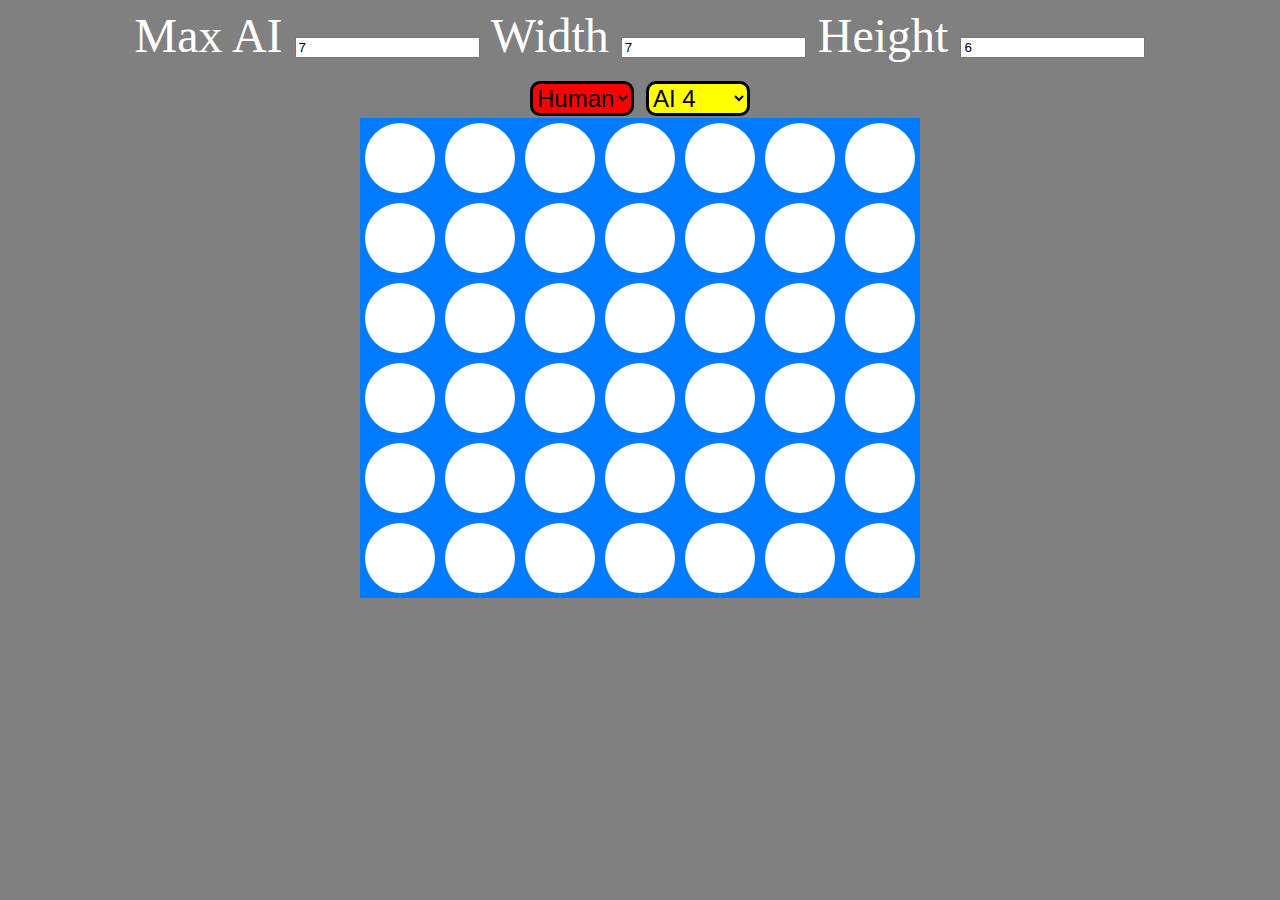
<file: games/connect-4/index.html>
<!DOCTYPE HTML>
<html>
<head>
<title>Connect 4</title>
<link rel="stylesheet" type="text/css" href="style.css">
<link rel="shortcut icon" href="favicon.ico">
</head>
<body>
Max AI <input id="max ai" type="number" value="7" onChange="maxAI();">
Width <input id="width" type="number" value=7 onChange="changeWidth();">
Height <input id="height" type="number" value=6 onChange="changeHeight();"><br>
<select id="p1" onClick="p1();">
  <option value="Human">Human</option>
  <option value="1">AI 1</option>
  <option value="2">AI 2</option>
  <option value="3">AI 3</option>
  <option value="4">AI 4</option>
  <option value="5">AI 5</option>
  <option value="6">AI 6</option>
  <option value="7">AI 7</option>
</select>
<select id="p2" onClick="p2();">
  <option value="Human">Human</option>
  <option value="1">AI 1</option>
  <option value="2">AI 2</option>
  <option value="3">AI 3</option>
  <option value="4">AI 4</option>
  <option value="5">AI 5</option>
  <option value="6">AI 6</option>
  <option value="7">AI 7</option>
</select><br>
<canvas id="canvas"></canvas>
</body>
<script>
var canvas = document.getElementById("canvas");
canvas.width = 560;
canvas.height = 480;
var ctx = canvas.getContext("2d");

var game={
  width:7,
  height:6
};
/*events*/
var mouseIsPressed = false;
var mouse = {
  x: -1,
  y: 0
};
/*useable functions*/
ctx.textAlign = "center";
ctx.lineCap = "round";
ctx.lineWidth = 20;
var turn = 1, board = [];
//returns how many points player 1 or 2 has
var win = function(Board, draw) {
  var max = 0;
  var on = 0;
  for (var i = 0; i < game.width; i++) {
    max = 0;
    on = 0;
    for (var j = 0; j < game.height; j++) {
      if (Board[i][j]) {
        if (on === Board[i][j]) {
          max++;
          if (max >= 4 && on !== 0) {
            if (draw) {
              ctx.moveTo(40 + i * 80, 40 + j * 80);
              ctx.lineTo(40 + i * 80, 40 + (j - 3) * 80);
              ctx.stroke();
            }
            return Board[i][j];
          }
        } else {
          max = 1;
          on = Board[i][j];
        }
      }
    }
  }
  for (var j = 0; j < game.height; j++) {
    max = 0;
    on = 0;
    for (var i = 0; i < game.width; i++) {
      if (Board[i][j]) {
        if (on === Board[i][j]) {
          max++;
          if (max >= 4 && on !== 0) {
            if (draw) {
              ctx.moveTo(40 + i * 80, 40 + j * 80);
              ctx.lineTo(40 + (i - 3) * 80, 40 + j * 80);
              ctx.stroke();
            }
            return Board[i][j];
          }
        } else {
          max = 1;
          on = Board[i][j];
        }
      } else {
        on = 0;
        max = 0;
      }
    }
  }
  for (var i = 0; i < game.width-3; i++) {
    for (var j = 0; j < game.height-3; j++) {
      if (
        Board[i][j] !== 0 &&
        Board[i][j] === Board[i + 1][j + 1] &&
        Board[i][j] === Board[i + 2][j + 2] &&
        Board[i][j] === Board[i + 3][j + 3]
      ) {
        if (draw) {
          ctx.moveTo(40 + i * 80, 40 + j * 80);
          ctx.lineTo(40 + (i + 3) * 80, 40 + (j + 3) * 80);
          ctx.stroke();
        }
        return Board[i][j];
      }
      if (
        Board[i + 3][j] !== 0 &&
        Board[i + 3][j] === Board[i + 2][j + 1] &&
        Board[i + 3][j] === Board[i + 1][j + 2] &&
        Board[i + 3][j] === Board[i][j + 3]
      ) {
        if (draw) {
          ctx.moveTo(40 + (i + 3) * 80, 40 + j * 80);
          ctx.lineTo(40 + i * 80, 40 + (j + 3) * 80);
          ctx.stroke();
        }
        return Board[i + 3][j];
      }
    }
  }
  var dead = 0;
  for (var i = 0; i < game.width; i++) {
    if (Board[i][0] !== 0) {
      dead++;
    }
  }
  if (dead === game.width) {
    return 3;
  }
  return 0;
};
//checks if a cordinate is a legal move and returns true or false
var lookAtNextMove = function(Board, move, player) {
  var Move = function(Board, a, player) {
    if (a !== 0 && !a) {
      return;
    }
    if (Board[a][0] === 0 && a === Math.floor(a)) {
      var at = game.height-1;
      while (Board[a][at] !== 0) {
        at--;
      }
      Board[a][at] = player;
    }
  };
  var newBoard = [];
  for (var i = 0; i < game.width; i++) {
    newBoard.push([]);
    for (var j = 0; j < game.height; j++) {
      newBoard[i].push(Board[i][j]);
    }
  }
  Move(newBoard, move, player);
  return newBoard;
};
//returns a new board after a given move on a provided board
/*AI*/
var level = [5, 5, 5];
var memory = [-1, -1, -1];
var AI = function(board, player) {
  if (memory[player] === -1) {
    memory[player] = [
      function(board, player) {
        var p = 0;
        var o = 0;
        var max = 0;
        var on = 0;
        var sav = 0;
        for (var i = 0; i < game.width; i++) {
          max = 0;
          on = 0;
          for (var j = 0; j < game.height; j++) {
            if (board[i][j]) {
              j += game.height;
            }
          }
          j -= game.height;
          if (j) {
            j--;
            var scr = 0;
            var cur = board[i][j];
            while (board[i][j] === cur) {
              j++;
              scr++;
            }
            if (cur === player) {
              p += scr;
            } else {
              o += scr;
            }
          }
        }
        for (var j = 0; j < game.height; j++) {
          max = 0;
          on = 0;
          sav = 0;
          for (var i = 0; i < game.width; i++) {
            if (board[i][j]) {
              if (on === board[i][j]) {
                max++;
                if (max >= 4 && on !== 0) {
                  if (on === player) {
                    p += 2 + sav;
                  } else {
                    o += 2 + sav;
                  }
                  sav = 0;
                }
                sav++;
              } else {
                if (on === 0) {
                  on = board[i][j];
                  max++;
                } else {
                  max = 1;
                  on = board[i][j];
                }
              }
            } else {
              max++;
              if (on === 0) {
                sav++;
              } else {
                if (max >= 4) {
                  if (on === player) {
                    p += 2 + sav;
                  } else {
                    o += 2 + sav;
                  }
                  sav = 0;
                }
              }
            }
          }
        }
        for (var i = 0; i < game.width-3; i++) {
          for (var j = 0; j < game.height-3; j++) {
            sav = 0;
            on = 0;
            max = true;
            for (var k = 0; k < 4; k++) {
              if (board[i + k][j + k]) {
                sav++;
                if (on === 0) {
                  on = board[i + k][j + k];
                } else if (on !== board[i + k][j + k]) {
                  max = false;
                }
              }
            }
            if (max) {
              if (on === player) {
                p += sav;
              } else {
                o += sav;
              }
            }
            sav = 0;
            on = 0;
            max = true;
            for (var k = 0; k < 4; k++) {
              if (board[i + 3 - k][j + k]) {
                sav++;
                if (on === 0) {
                  on = board[i + 3 - k][j + k];
                } else if (on !== board[i + 3 - k][j + k]) {
                  max = false;
                }
              }
            }
            if (max) {
              if (on === player) {
                p += sav;
              } else {
                o += sav;
              }
            }
          }
        }
        return p - o;
      },
      function(on) {
        if (!Array.isArray(on) || on.length !== 5) {
          while (
            !Array.isArray(memory[player][2][memory[player][3]]) ||
            memory[player][2][memory[player][3]].length !== 5
          ) {
            if (memory[player][3] <= 0) {
              return "DONE";
            }
            memory[player][3]--;
          }
          return;
        }
        if (on[4] === -1) {
          var W = win(on[0]);
          if (W) {
            if (W === player) {
              if (on[1] !== player && on[2] > 1) {
                memory[player][2][memory[player][3]] = 100;
                while (
                  !Array.isArray(
                    memory[player][2][memory[player][2].length - 1]
                  )
                ) {
                  memory[player][2].pop();
                }
                memory[player][3] = memory[player][2].length - 1;
              }
              memory[player][2][memory[player][3]] = 100 + 1 / on[2];
              memory[player][3]--;
              return;
            }
            if (on[1] === player && on[2] > 1) {
              memory[player][2][memory[player][3]] = -100;
              while (
                !Array.isArray(memory[player][2][memory[player][2].length - 1])
              ) {
                memory[player][2].pop();
              }
              memory[player][3] = memory[player][2].length - 1;
            }
            memory[player][2][memory[player][3]] = -100 - 1 / on[2];
            memory[player][3]--;
            return;
          }
          if (on[2] >= on[3]) {
            memory[player][2][memory[player][3]] = memory[player][0](
              on[0],
              player
            );
            memory[player][3]--;
            return;
          }
        }
        if (on[4] < 0) {
          if (on[0][-on[4] - 1][0] === 0) {
            memory[player][2].push([
              lookAtNextMove(on[0], -on[4] - 1, on[1]),
              -(on[1] - 3),
              on[2] + 1,
              on[3],
              -1
            ]);
          }
          else {
            memory[player][2].push("N/A");
            memory[player][2][memory[player][3]][4]--;
            if (memory[player][2][memory[player][3]][4] <= -game.width-1) {
              memory[player][2][memory[player][3]][4] = 0;
            }
            return;
          }
          memory[player][2][memory[player][3]][4]--;
          if (memory[player][2][memory[player][3]][4] <= -game.width-1) {
            memory[player][2][memory[player][3]][4] = 0;
          }
          memory[player][3] = memory[player][2].length - 1;
          return;
        }
        else {
          var best = [-Infinity, game.width-1];
          if (on[1] === player) {
            for (var i = game.width; i > 0; i--) {
              if (on[0][i - 1][0] === 0) {
                var score = memory[player][2][memory[player][3] + i];
                if (score > best[0]) {
                  best = [score, i];
                }
              }
              memory[player][2].pop();
            }
          } else {
            best = [Infinity, game.width-1];
            for (var i = game.width; i > 0; i--) {
              if (on[0][i - 1][0] === 0) {
                var score = memory[player][2][memory[player][3] + i];
                if (score < best[0]) {
                  best = [score, i];
                }
              }
              memory[player][2].pop();
            }
          }
          if (on[2] === 0) {
            memory[player][2][memory[player][3]] = best[1] - 1;
            return "DONE";
          }
          if (best[0] === 100 && on[1] !== player && on[2] > 1) {
            memory[player][2][memory[player][3]] = 100;
            while (
              !Array.isArray(memory[player][2][memory[player][2].length - 1])
            ) {
              memory[player][2].pop();
            }
            memory[player][3] = memory[player][2].length - 1;
          } else if (best[0] === -100 && on[1] === player && on[2] > 1) {
            memory[player][2][memory[player][3]] = -100;
            while (
              !Array.isArray(memory[player][2][memory[player][2].length - 1])
            ) {
              memory[player][2].pop();
            }
            memory[player][3] = memory[player][2].length - 1;
          }
          memory[player][2][memory[player][3]] = best[0];
          memory[player][3]--;
          return;
        }
      },
      -1,
      0
    ];
  }
  if (memory[player][2] === -1) {
    memory[player][2] = [[board, player, 0, level[player], -1]];
    memory[player][3] = 0;
  }
  for (var i = 100000; i > 0; i--) {
    if (memory[player][1](memory[player][2][memory[player][3]]) === "DONE") {
      i = 0;
    }
  }
  if (memory[player][2].length === 1) {
    if (!Array.isArray(memory[player][2][0])) {
      var ans = memory[player][2][0];
      memory[player][2] = -1;
      return ans;
    }
  }
};
var okay = true;
var human = function(board, player) {
  ctx.fillStyle = "rgba(220,220,0,0.5)";
  if (player === 1) {
    ctx.fillStyle = "rgba(255,0,0,0.5)";
  }
  canvas.style.cursor = "pointer";
  var at = game.height-1;
  while (Math.floor(mouse.x / 80)>=0&&board[Math.floor(mouse.x / 80)][at] !== 0 && at >= 0) {
    at--;
  }
  ctx.beginPath();
  ctx.arc(Math.floor(mouse.x / 80) * 80 + 40, at * 80 + 40, 35, 0, Math.PI * 2);
  ctx.fill();
  if (mouseIsPressed && okay) {
    okay = false;
    return Math.floor(mouse.x / 80);
  }
};
/*players*/
var Red = [human, "You"]; //AI,name
var Yellow = [human, "You"]; //AI,name
/*varriables*/
for (var i = 0; i < game.width; i++) {
  board.push([]);
  for (var j = 0; j < game.height; j++) {
    board[i].push(0);
  }
}
/*functions*/
var move = function(a) {
  if (a !== 0 && !a) {
    return;
  }
  if (a>=0&&board[a][0] === 0 && a === Math.floor(a)) {
    var at = game.height-1;
    while (board[a][at] !== 0) {
      at--;
    }
    board[a][at] = turn;
    turn++;
    if (turn > 2) {
      turn = 1;
    }
  }
};
var clear = function() {
  memory = [-1, -1, -1];
  board = [];
  for (var i = 0; i <= game.width; i++) {
    board.push([]);
    for (var j = 0; j <= game.height; j++) {
      board[i].push(0);
    }
  }
  turn = 1;
    ctx.textAlign = "center";
    ctx.lineCap = "round";
    ctx.lineWidth = 20;
};
/*draw*/
var draw = function() {
  canvas.style.cursor = "wait";
  /*board*/
  ctx.noStroke = true;
  ctx.textSize = 35;
  ctx.fillStyle = "rgb(0,122,255)";
  ctx.fillRect(0, 0, game.width*80, game.height*80);
  for (var i = 0; i < game.width; i++) {
    for (var j = 0; j < game.height; j++) {
      ctx.fillStyle = "rgb(255,255,255)";
      ctx.strokeStyle = "rgba(0,0,0,0)";
      ctx.beginPath();
      ctx.arc(40 + i * 80, 40 + j * 80, 35, 0, Math.PI * 2);
      if (board[i][j] === 1) {
        ctx.fillStyle = "rgb(255,0,0)";
      }
      if (board[i][j] === 2) {
        ctx.fillStyle = "rgb(220,220,0)";
      }
      ctx.fill();
    }
  }
  /*play*/
  ctx.strokeStyle = "rgb(0,200,50)";
  ctx.beginPath();
  if (win(board, true)) {
    canvas.style.cursor = "pointer";
    ctx.fillStyle = "rgba(0,0,0,0.5)";
    ctx.fillRect(0, game.height*40-30, game.width*80, 60);
    var winner = Red[1];
    ctx.fillStyle = "rgb(255,0,0)";
    if (win(board) === 2) {
      ctx.fillStyle = "rgb(220,220,0)";
      winner = Yellow[1];
    } else if (win(board) === 3) {
      ctx.fillStyle = "rgb(50,180,200)";
      winner = "Nobody";
    }
    ctx.font = "40px Arial";
    ctx.fillText(winner + " won!", game.width*40, game.height*40+10);
  } else {
    var temp = [];
    for (var i = 0; i < board.length; i++) {
      temp.push([]);
      for (var j = 0; j < board[i].length; j++) {
        temp[i].push(board[i][j]);
      }
    }
    if (turn === 1) {
      move(Red[0](temp, 1));
    } else {
      move(Yellow[0](temp, 2));
    }
  }
};
/*events*/
function getMousePos(canvas, evt) {
  var rect = canvas.getBoundingClientRect();
  return {
    x: evt.clientX - rect.left,
    y: evt.clientY - rect.top
  };
}
canvas.addEventListener(
  "mousemove",
  function(evt) {
    mouse = getMousePos(canvas, evt);
  },
  false
);
canvas.addEventListener(
  "mousedown",
  function() {
    mouseIsPressed = true;
    okay = true;
    if (win(board)) {
      okay = false;
      clear();
    }
  },
  false
);
canvas.addEventListener(
  "mouseup",
  function() {
    mouseIsPressed = false;
  },
  false
);
canvas.addEventListener(
  "mouseout",
  function() {
    mouse = {
      x: -1,
      y: 0
    };
  },
  false
);
var P1 = document.getElementById("p1");
var P2 = document.getElementById("p2");
var maxai=document.getElementById("max ai");
function p1() {
  clear();
  var v = P1.value;
  if (v === "Human") {
    Red = [human, "You"];
  } else {
    Red = [AI, "The AI"];
    level[1] = eval(v) + 2;
  }
}
function p2() {
  clear();
  var v = P2.value;
  if (v === "Human") {
    Yellow = [human, "You"];
  } else {
    Yellow = [AI, "The AI"];
    level[2] = eval(v) + 2;
  }
}
P2.value="4";
p2();
var Wth=document.getElementById("width");
var Hht=document.getElementById("height");
function changeWidth(){
    if(Wth.value<4){Wth.value=4;}
  canvas.width=Math.floor(Wth.value)*80;
  game.width=Math.floor(Wth.value);
  clear();
}
function changeHeight(){
    if(Hht.value<2){Hht.value=2;}
  canvas.height=Math.floor(Hht.value)*80;
  game.height=Math.floor(Hht.value);
  clear();
}

function maxAI(){
  if(maxai.value>8){
    //try{
    if(!confirm("AI greater than 8 could take an hour or longer to calculate.")){
      maxai.value=8;
      return;
    }
    //}catch(e){};
  }
  var temp="<option value=\"Human\">Human</option>";
  for(var i=1;i<=maxai.value;i++){
    temp+="<option value=\""+i+"\">AI "+i+"</option>";
  }
  var temp2=["Human","Human"];
  if(P1.value!=="Human"&&eval(P1.value)<=maxai.value){
      temp2[0]=P1.value;
  }
  if(P2.value!=="Human"&&eval(P2.value)<=maxai.value){
      temp2[1]=P2.value;
  }
  P1.innerHTML=temp;
  P2.innerHTML=temp;
  P1.value=temp2[0];
  P2.value=temp2[1];
  p1();
  p2();
};
setInterval(draw,0);
</script>
</html>
</file>
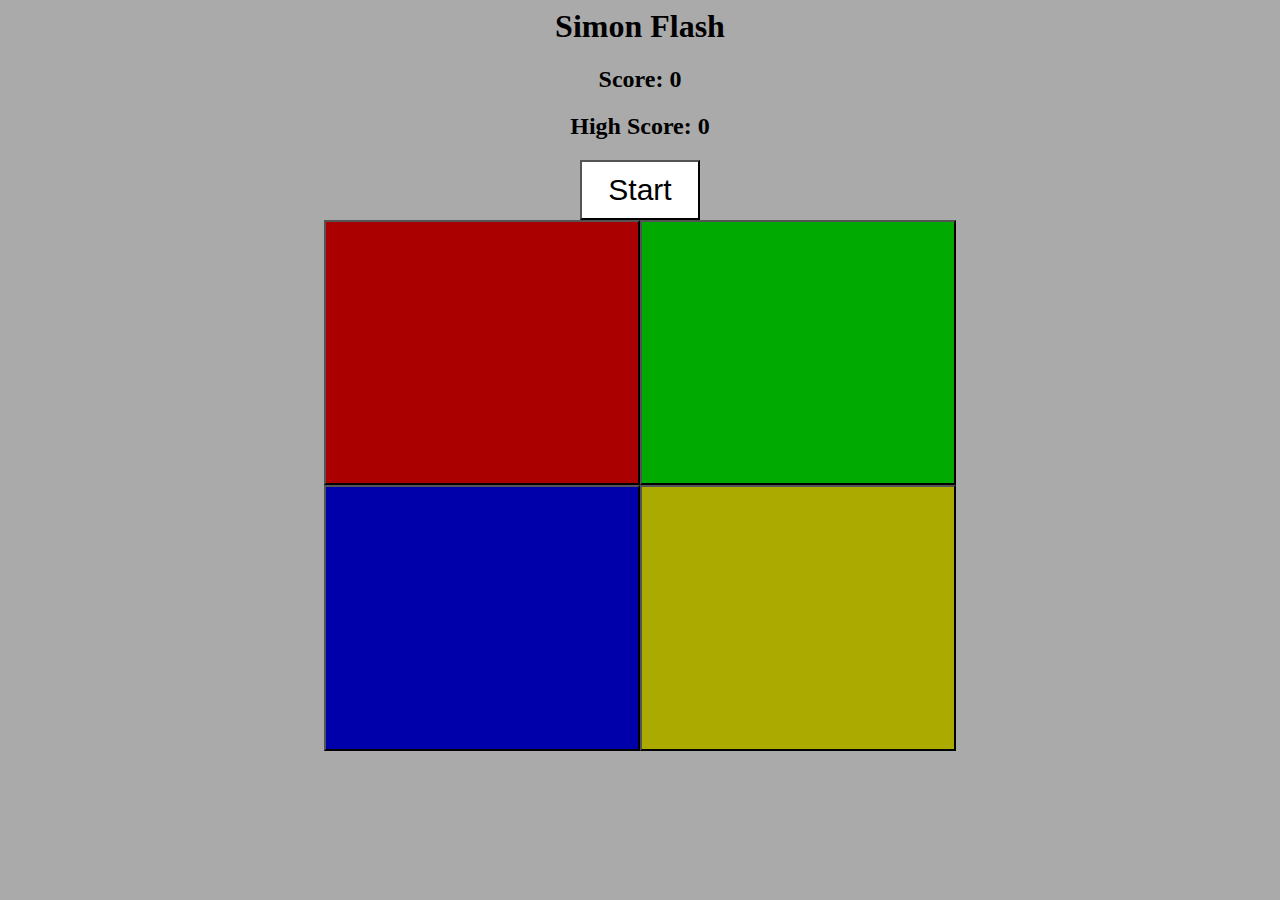
<file: games/simon/index.html>
<html>
<head>
<title>Simon Flash</title>
<link rel="stylesheet" type="text/css" href="style.css">
<link rel="shortcut icon" href="favicon.ico">
</head>
<body>
<h1>Simon Flash</h1>
<h2 id="score">Score: 0</h2>
<h2 id="high">High Score: 0</h2>
<button onclick="start();" type="button" id="start">Start</button><br>
<button onclick="choose(0);" type="button" class="butt" id="tl"></button><button onclick="choose(1);" type="button" class="butt" id="tr"></button><br>
<button onclick="choose(2);" type="button" class="butt" id="bl"></button><button onclick="choose(3);" type="button" class="butt" id="br"></button>

<script>
var sequence=false;
var high=0;
var score=0;
var at=0;
var on=0;
var backnforth=1;
var buf="";
var scorehtml=document.getElementById("score");
var highhtml=document.getElementById("high");
var starthtml=document.getElementById("start");
var btns=[document.getElementById("tl"),document.getElementById("tr"),document.getElementById("bl"),document.getElementById("br")];
var colors=["#FF3333","33FF33","3333FF","FFFF33"];
function adds(){
	sequence.push(Math.floor(Math.random()*4));
	at=0;
	on=0;
};
function showNext(){
	backnforth*=-1;
	if(!sequence){return;}
	if(backnforth==1){
		if(at>0&&at<=sequence.length){
			btns[sequence[at-1]].style=buf;
		}
	}
	else{
		if(at>=0&&at<sequence.length){
			buf=btns[sequence[at]].style;
			btns[sequence[at]].style="background-color:"+colors[sequence[at]];
		}
		at++;
	}
};
function start(){
	if(!sequence){
		starthtml.innerHTML="Restart";
	}
	sequence=[];
	adds();
	score=0;
	scorehtml.innerHTML="Score: "+score;
};
function choose(choice){
	if(at<sequence.length){return;}
	if(choice!=sequence[on]){
		score=0;
		sequence=false;
		starthtml.innerHTML="Start";
	}
	else{
		on++;
		if(on>=sequence.length){
			adds();
			score++;
			if(score>high){high=score;}
		}
	}
	scorehtml.innerHTML="Score: "+score;
	highhtml.innerHTML="High Score: "+high;
};
setInterval(showNext, 300);
</script>
<script>
  (function(i,s,o,g,r,a,m){i['GoogleAnalyticsObject']=r;i[r]=i[r]||function(){
  (i[r].q=i[r].q||[]).push(arguments)},i[r].l=1*new Date();a=s.createElement(o),
  m=s.getElementsByTagName(o)[0];a.async=1;a.src=g;m.parentNode.insertBefore(a,m)
  })(window,document,'script','https://www.google-analytics.com/analytics.js','ga');

  ga('create', 'UA-104506442-1', 'auto');
  ga('send', 'pageview');

</script>
</body>
</html>
</file>
<file: style.css>
body {
  margin: 0px;
  color: rgb(110, 120, 130);
  background-color: rgb(32, 36, 40);
  font-size: 120%;
  text-align: center;
  font-family: 'Fira Code', monospace;
}

h1, p {
  margin: 0;
}

p {
  text-align: left;
}

td img {
  display: block;
}

a {
  color: #00838f;
}

a:hover {
  transition: 0.5s;
  color: #00acc1;
}

#header {
  position: fixed;
  background-color: rgb(32, 36, 40);
  width: 100%;
  text-align: left;
  border-bottom: 1px solid rgb(55, 60, 65);
}

#gamesApps {
  padding-top: 50px;
  height: calc(100% - 50px);
}

#games {
  width: 100%;
  float: left;
}

#apps {
  width: 100%;
  float: left;
}

.screenshot img {
  width: 20vw;
  height: 20vw;
  float: right;
}

.certs img {
  height: 20vw;
  float: center;
  margin: 1em;
}

.description {
  display: table-cell;
  font-size: 0.85em;
}

@media only screen and (min-width: 1000px) {
  #games {
    width: 50%;
    float: left;
    box-shadow: 1px 0px rgb(110, 120, 130);
  }

  #apps {
    width: 50%;
    float: right;
    box-shadow: -1px 0px rgb(110, 120, 130);
  }

  .screenshot img {
    width: 150px;
    height: 150px;
    float: right;
  }

  .certs img {
    height: 150px;
    float: center;
    margin: 1em;
  }

  .description {
    display: table-cell;
    font-size: 1em;
  }
}

.project {
  margin: 0.5em;
  display: table;
  width: calc(100% - 2px - 1em);
}

.innerProject {
  display: table-row;
  width: 100%;
}

.innerProject div {
  vertical-align: middle;
}

.screenshot {
  display: table-cell;
}

.description h1 {
  text-align: left;
  font-size: 1.2em;
}

.description p {
  text-align: left;
  margin-right: 0.5em;
}

.horizontalRule {
  border-bottom: 1px solid rgb(55, 60, 65);
  width: 100%;
}

.with {
  float: left;
  font-size: 0.5em;
  color: white;
  padding: 0.25em;
  padding-left: 0.5em;
  padding-right: 0.5em;
  border-radius: 0.5em;
  margin: 0.5em;
}

.language {
  background-color: #00695c;
}

.library {
  background-color: #4527a0;
}

.technique {
  background-color: #e65100;
}

.event {
  background-color: #0277bd;
}

.award {
  background-color: #c0ca33;
  color: black;
  text-decoration: underline;
}
</file>
<file: games - Copy/connect-4/style.css>
body {
  background-color: grey;
  color: white;
  text-align: center;
  font-size: 3em;
}

#canvas {
  margin: auto;
  background-color: blue;
}
select {
  border: solid;
  font-size: 0.5em;
  cursor:pointer;
  border-radius:10px;
}
#p1{
  background-color: red;
}
#p2{
  background-color: yellow;
}
</file>
<file: games - Copy/simon/style.css>
body{
	text-align:Center;
	background-color:#AAAAAA;
}
#start{
	width:120px;
	height:60px;
	font-size:30px;
	background-color:#FFFFFF;
}
.butt{
	width:25%;
	height:30%;
    transition-duration: 0.1s;
}
#tl{
	background-color:#AA0000;
}
#tl:hover{
	background-color:#FF3333;
}
#tr{
	background-color:#00AA00;
}
#tr:hover{
	background-color:#33FF33;
}
#bl{
	background-color:#0000AA;
}
#bl:hover{
	background-color:3333FF;
}
#br{
	background-color:#AAAA00;
}
#br:hover{
	background-color:#FFFF33;
}
</file>
<file: games/befunge/style.css>
body{
    background-color:black;
}

div{
    font-family:monospace;
    color:#bbb;
    margin:0;
	word-wrap:break-word;
}

#out{
	width:600px;
	height:600px;
	background-color:white;
	vertical-align: top;
}
#debugWin{
	width:calc(95vw - 600px);
	height:calc(100vh - 5em);
	background-color:black;
}

a{
   color:lightgreen;
}

table {
    margin: 1em 0;
    background-color: #111;
    border: 1px solid #444;
    border-collapse: collapse;
    color: #fff;
}

tr > th {
    background-color: #222;
    text-align: center;
    border: 1px solid #444;
    padding: 0.2em 0.4em;
}
td {
    border: 1px solid #444;
    padding: 0.2em 0.4em;
}

body::selection, div::selection{
    background-color:white;
    color:black;
}

textarea{
	width:100%;
	bottom:0;
	background-color:black;
	color:white;
	resize:vertical;
	overflow:scroll;
	white-space:nowrap;
	border-color:#555;
}

textarea::-webkit-scrollbar-track{
	-webkit-box-shadow: inset 0 0 6px rgba(0,0,0,1);
	background-color: rgba(255,255,255,0.25);
	border-radius: 5px;
}
textarea::-webkit-scrollbar{
	width: 15px;
	height: 15px;
}
textarea::-webkit-scrollbar-thumb{
	background-color: #000;
	border-radius: 5px;
	background-image: -webkit-radial-gradient(rgba(0,0,0,1),#888);}

#runner{
	visibility:hidden;
	position:fixed;
}

#reference{
	visibility:hidden;
	position:fixed;
	padding:1em;
}
	
#delayN{
	position:fixed;
	visibility:hidden;
}

#log, #inputLine{
	color:white;
}

#alert{
	font-style:italic;
}

#console-dragbar{
	background-color:rgba(0,0,0,0);
	position:absolute;
	width:100%;
	height:5px;
	z-index:1;
	cursor:row-resize;
	visibility:hidden;
}

#console{
	visibility:hidden;
	position:fixed;
	height:20vh;
	bottom:0;
	border-top-style:solid;
	border-color:#888;
	background-color:black;
	color:white;
	width:100vw;
	left:0;
	right:0;
	font-family:monospace;
	padding:0.2em;
	overflow-y:scroll;
}

.stackV{
	background-color:#555;
	color:white;
	padding:0.2em;
	border-radius:0.3em;
	margin:0.1em;
}
	
.btn {
    background: #fff none repeat scroll 0 0;
    border: 1px solid #ccc;
    border-radius: 3px;
    box-shadow: 0 1px 0 #999 inset;
    color: #000;
    cursor: pointer;
    display: inline-block;
    line-height: 1;
    padding: 0.7em 1em;
    text-align: center;
    transition: background 0s ease 0s, all 0.3s ease 0s, all 0s ease 0s;
	margin:0.1em;
}

.btn:hover {
    background: #ddd;
}

*:focus {
  outline: none;
}
</file>
<file: games/connect-4/style.css>
body {
  background-color: grey;
  color: white;
  text-align: center;
  font-size: 3em;
}

#canvas {
  margin: auto;
  background-color: blue;
}
select {
  border: solid;
  font-size: 0.5em;
  cursor:pointer;
  border-radius:10px;
}
#p1{
  background-color: red;
}
#p2{
  background-color: yellow;
}
</file>
<file: games/simon/style.css>
body{
	text-align:Center;
	background-color:#AAAAAA;
}
#start{
	width:120px;
	height:60px;
	font-size:30px;
	background-color:#FFFFFF;
}
.butt{
	width:25%;
	height:30%;
    transition-duration: 0.1s;
}
#tl{
	background-color:#AA0000;
}
#tl:hover{
	background-color:#FF3333;
}
#tr{
	background-color:#00AA00;
}
#tr:hover{
	background-color:#33FF33;
}
#bl{
	background-color:#0000AA;
}
#bl:hover{
	background-color:3333FF;
}
#br{
	background-color:#AAAA00;
}
#br:hover{
	background-color:#FFFF33;
}
</file>
